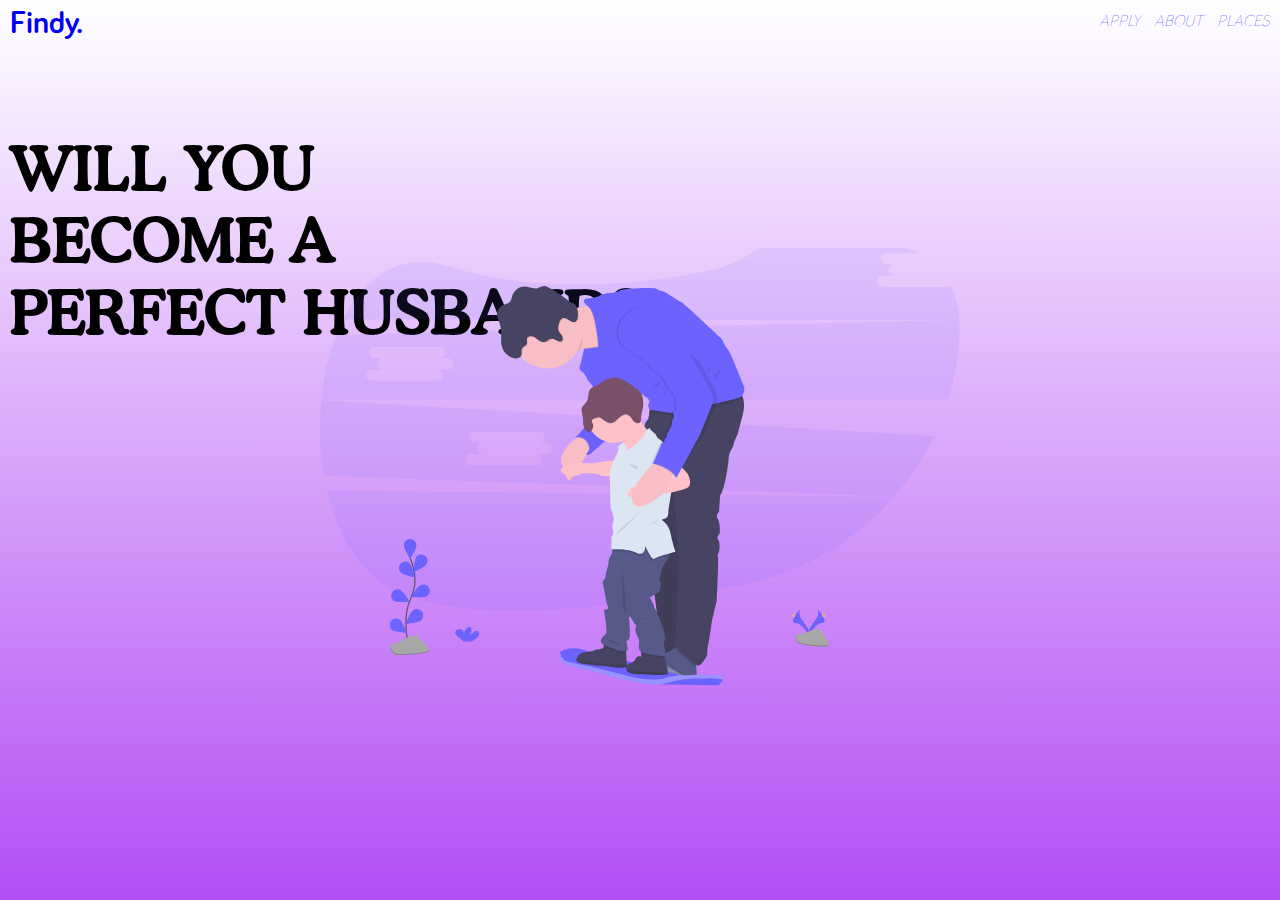
<file: index.html>
<!DOCTYPE html>
<html lang="fr">
<head>
    <meta charset="UTF-8">
    <meta name="viewport" content="width=device-width, initial-scale=1.0">
    <link rel="stylesheet" href="style.css">
    <title>Projet 1</title>
</head>
<body>
    <header>
        <h1><a href="index.html">Findy.</a></h1>
        <nav>
            <ul>
                <li><a href="apply.html">APPLY</a></li>
                <li><a href="about.html">ABOUT</a></li>
                <li><a href="places.html">PLACES</a></li>
            </ul>
        </nav>
    </header>
    <main>
        <h3>WILL YOU <br> BECOME A <br> PERFECT HUSBAND?</h3>
    </main>
    <div class="svg">
        <svg id="accueil" width="1098" height="791" viewBox="0 0 1098 791" fill="none" xmlns="http://www.w3.org/2000/svg">
            <g id="fatherhood+1 1" clip-path="url(#clip0)">
            <g id="fatherhood 1">
            <g id="Group">
            <path id="Vector" opacity="0.1" d="M11.8595 415.973C29.2195 490.173 65.9695 554.313 124.039 585.443C244.749 650.053 516.96 616.723 720.109 578.443C822.765 559.164 915.947 505.899 984.65 427.223L11.8595 415.973Z" fill="#6C63FF"/>
            <path id="Vector 2" opacity="0.1" d="M1077.21 66.7127H965.74C963.186 66.7127 960.737 65.6981 958.931 63.8921C957.125 62.0862 956.109 59.6367 956.109 57.0827C956.109 54.5287 957.125 52.0792 958.931 50.2733C960.737 48.4673 963.186 47.4527 965.74 47.4527H985.01C982.508 47.3721 980.136 46.3217 978.395 44.5236C976.654 42.7255 975.681 40.3206 975.681 37.8177C975.681 35.3148 976.654 32.91 978.395 31.1119C980.136 29.3137 982.508 28.2633 985.01 28.1827H971.25C968.748 28.1021 966.376 27.0517 964.635 25.2536C962.894 23.4555 961.919 21.0507 961.919 18.5477C961.919 16.0448 962.894 13.64 964.635 11.8419C966.376 10.0437 968.748 8.99329 971.25 8.91269H1029.43C1016.52 2.91269 1001.43 -1.35731 984.04 -3.59731C825.4 -23.9673 768.76 -10.4873 748.78 3.40269C724.13 20.5027 696.63 33.0827 667.24 39.1427C569.36 59.3327 386.309 83.6327 220.399 31.3627C137.939 5.36269 76.6595 49.2827 39.9195 122.643H1096.56C1095.18 101.323 1091.05 81.6427 1083.47 64.4027C1081.73 65.8996 1079.51 66.7196 1077.21 66.7127Z" fill="#6C63FF"/>
            <path id="Vector 3" opacity="0.1" d="M2.39949 261.103C-1.88182 304.254 -0.429191 347.783 6.71949 390.553L985.4 426.353C1012.65 395.012 1035.52 360.125 1053.4 322.643L2.39949 261.103ZM389.479 353.443H370.21C372.764 353.443 375.212 354.458 377.018 356.264C378.824 358.07 379.839 360.519 379.839 363.073C379.839 365.627 378.824 368.076 377.018 369.882C375.212 371.688 372.764 372.703 370.21 372.703H258.74C256.186 372.703 253.736 371.688 251.93 369.882C250.124 368.076 249.109 365.627 249.109 363.073C249.109 360.519 250.124 358.07 251.93 356.264C253.736 354.458 256.186 353.443 258.74 353.443H278.009C275.507 353.362 273.136 352.312 271.395 350.514C269.654 348.716 268.68 346.311 268.68 343.808C268.68 341.305 269.654 338.9 271.395 337.102C273.136 335.304 275.507 334.254 278.009 334.173H264.249C261.747 334.092 259.375 333.042 257.634 331.244C255.893 329.446 254.919 327.041 254.919 324.538C254.919 322.035 255.893 319.63 257.634 317.832C259.375 316.034 261.747 314.984 264.249 314.903H375.719C378.221 314.984 380.594 316.034 382.335 317.832C384.076 319.63 385.049 322.035 385.049 324.538C385.049 327.041 384.076 329.446 382.335 331.244C380.594 333.042 378.221 334.092 375.719 334.173H389.479C391.981 334.254 394.353 335.304 396.094 337.102C397.835 338.9 398.809 341.305 398.809 343.808C398.809 346.311 397.835 348.716 396.094 350.514C394.353 352.312 391.981 353.362 389.479 353.443Z" fill="#6C63FF"/>
            <path id="Vector 4" opacity="0.1" d="M1096.61 123.283L28.1295 149.283C15.1295 182.693 6.55951 220.443 2.55951 259.613H1077.89C1084.91 236.615 1090.1 213.098 1093.42 189.283C1096.62 166.273 1097.9 144.013 1096.61 123.283ZM219.48 208.443H200.21C201.475 208.443 202.727 208.692 203.895 209.176C205.064 209.66 206.125 210.369 207.019 211.264C207.914 212.158 208.623 213.219 209.107 214.388C209.591 215.556 209.84 216.808 209.84 218.073C209.84 219.338 209.591 220.59 209.107 221.758C208.623 222.927 207.914 223.988 207.019 224.882C206.125 225.777 205.064 226.486 203.895 226.97C202.727 227.454 201.475 227.703 200.21 227.703H88.7395C86.1855 227.703 83.736 226.688 81.9301 224.882C80.1241 223.077 79.1095 220.627 79.1095 218.073C79.1095 215.519 80.1241 213.07 81.9301 211.264C83.736 209.458 86.1855 208.443 88.7395 208.443H108.01C105.508 208.362 103.136 207.312 101.395 205.514C99.6534 203.716 98.6799 201.311 98.6799 198.808C98.6799 196.305 99.6534 193.9 101.395 192.102C103.136 190.304 105.508 189.254 108.01 189.173H94.2495C91.7479 189.092 89.3757 188.042 87.6345 186.244C85.8934 184.446 84.9199 182.041 84.9199 179.538C84.9199 177.035 85.8934 174.63 87.6345 172.832C89.3757 171.034 91.7479 169.984 94.2495 169.903H205.72C208.222 169.984 210.594 171.034 212.335 172.832C214.076 174.63 215.049 177.035 215.049 179.538C215.049 182.041 214.076 184.446 212.335 186.244C210.594 188.042 208.222 189.092 205.72 189.173H219.48C221.982 189.254 224.354 190.304 226.095 192.102C227.836 193.9 228.81 196.305 228.81 198.808C228.81 201.311 227.836 203.716 226.095 205.514C224.354 207.312 221.982 208.362 219.48 208.443Z" fill="#6C63FF"/>
            <path id="Vector 6" d="M853.22 619.183C853.22 619.183 858.709 626.373 850.679 637.183C842.649 647.993 836.029 657.183 838.679 663.953C838.679 663.953 850.789 643.803 860.679 643.523C870.569 643.243 864.06 631.303 853.22 619.183Z" fill="#6C63FF"/>
            <path id="Vector 7" opacity="0.1" d="M853.22 619.183C853.694 619.879 854.07 620.636 854.34 621.433C863.96 632.743 869.08 643.293 859.84 643.553C851.22 643.803 840.889 659.203 838.419 663.093C838.497 663.395 838.595 663.692 838.71 663.983C838.71 663.983 850.82 643.833 860.71 643.553C870.6 643.273 864.06 631.303 853.22 619.183Z" fill="black"/>
            <path id="Vector 8" d="M863.43 628.343C863.43 630.873 863.149 632.923 862.799 632.923C862.449 632.923 862.16 630.873 862.16 628.343C862.16 625.813 862.52 627.003 862.87 627.003C863.22 627.003 863.43 625.813 863.43 628.343Z" fill="#FFD037"/>
            <path id="Vector 9" d="M866.93 631.363C864.71 632.573 862.78 633.303 862.61 632.993C862.44 632.683 864.11 631.453 866.33 630.243C868.55 629.033 867.67 629.913 867.84 630.243C868.01 630.573 869.15 630.153 866.93 631.363Z" fill="#FFD037"/>
            <path id="Vector 10" d="M824.2 619.183C824.2 619.183 818.71 626.373 826.74 637.183C834.77 647.993 841.38 657.183 838.74 663.953C838.74 663.953 826.62 643.803 816.74 643.523C806.86 643.243 813.35 631.303 824.2 619.183Z" fill="#6C63FF"/>
            <path id="Vector 11" opacity="0.1" d="M824.2 619.183C823.722 619.876 823.345 620.634 823.08 621.433C813.46 632.743 808.33 643.293 817.58 643.553C826.19 643.803 836.58 659.203 839 663.093C838.92 663.393 838.82 663.683 838.71 663.983C838.71 663.983 826.59 643.833 816.71 643.553C806.83 643.273 813.35 631.303 824.2 619.183Z" fill="black"/>
            <path id="Vector 12" d="M813.99 628.343C813.99 630.873 814.27 632.923 814.62 632.923C814.97 632.923 815.26 630.873 815.26 628.343C815.26 625.813 814.899 627.003 814.549 627.003C814.199 627.003 813.99 625.813 813.99 628.343Z" fill="#FFD037"/>
            <path id="Vector 13" d="M810.479 631.363C812.699 632.573 814.639 633.303 814.809 632.993C814.979 632.683 813.31 631.453 811.09 630.243C808.87 629.033 809.75 629.913 809.58 630.243C809.41 630.573 808.259 630.153 810.479 631.363Z" fill="#FFD037"/>
            <path id="Vector 14" d="M815.74 663.043C815.74 663.043 831.1 662.563 835.74 659.273C840.38 655.983 859.37 652.033 860.52 657.273C861.67 662.513 883.6 683.563 866.26 683.703C848.92 683.843 825.97 681.003 821.35 678.193C816.73 675.383 815.74 663.043 815.74 663.043Z" fill="#A8A8A8"/>
            <path id="Vector 15" opacity="0.2" d="M866.56 681.913C849.22 682.053 826.27 679.213 821.65 676.403C818.13 674.253 816.73 666.563 816.26 663.023H815.75C815.75 663.023 816.75 675.403 821.34 678.223C825.93 681.043 848.91 683.873 866.25 683.733C871.25 683.733 872.99 681.913 872.89 679.273C872.19 680.893 870.28 681.883 866.56 681.913Z" fill="black"/>
            <path id="Vector 16" d="M269.239 668.663C271.074 667.165 272.413 665.146 273.079 662.873C273.569 660.583 272.589 657.873 270.399 656.983C267.939 656.043 265.309 657.753 263.309 659.473C261.309 661.193 259.039 663.163 256.429 662.793C257.771 661.578 258.775 660.035 259.343 658.315C259.911 656.596 260.023 654.759 259.669 652.983C259.555 652.247 259.244 651.556 258.769 650.983C257.399 649.523 254.929 650.143 253.289 651.293C248.089 654.953 246.639 662.023 246.609 668.373C246.089 666.083 246.529 663.693 246.519 661.373C246.509 659.053 245.859 656.373 243.879 655.143C242.65 654.487 241.271 654.163 239.879 654.203C237.539 654.113 234.939 654.353 233.339 656.053C231.339 658.183 231.869 661.743 233.599 664.053C235.329 666.363 237.949 667.863 240.359 669.473C242.299 670.626 243.953 672.202 245.199 674.083C245.341 674.35 245.461 674.627 245.559 674.913H260.209C263.487 673.246 266.525 671.144 269.239 668.663Z" fill="#6C63FF"/>
            <path id="Vector 17" d="M152.809 684.443C152.809 684.443 138.749 636.733 155.439 601.623C162.544 586.938 164.691 570.343 161.559 554.333C160.014 546.75 157.774 539.326 154.869 532.153" stroke="#535461" stroke-width="2" stroke-miterlimit="10"/>
            <path id="Vector 18" d="M165.22 509.953C165.22 515.803 154.64 532.763 154.64 532.763C154.64 532.763 144.049 515.763 144.049 509.953C144.134 507.202 145.287 504.592 147.263 502.676C149.239 500.76 151.883 499.688 154.635 499.688C157.387 499.688 160.031 500.76 162.007 502.676C163.983 504.592 165.135 507.202 165.22 509.953Z" fill="#6C63FF"/>
            <path id="Vector 19" d="M182.719 542.343C179.549 547.253 161.439 555.733 161.439 555.733C161.439 555.733 161.769 535.733 164.949 530.833C166.512 528.56 168.899 526.987 171.604 526.447C174.309 525.908 177.118 526.445 179.433 527.944C181.748 529.444 183.386 531.787 184 534.476C184.614 537.165 184.154 539.988 182.719 542.343Z" fill="#6C63FF"/>
            <path id="Vector 20" d="M181.959 597.693C176.739 600.323 156.829 598.503 156.829 598.503C156.829 598.503 167.209 581.413 172.429 578.783C173.674 578.124 175.038 577.719 176.441 577.594C177.844 577.468 179.258 577.624 180.6 578.052C181.943 578.479 183.186 579.17 184.258 580.085C185.33 580.999 186.208 582.118 186.842 583.376C187.476 584.634 187.853 586.005 187.95 587.411C188.047 588.816 187.863 590.227 187.408 591.56C186.954 592.893 186.237 594.123 185.302 595.176C184.366 596.229 183.23 597.085 181.959 597.693Z" fill="#6C63FF"/>
            <path id="Vector 21" d="M171.949 639.443C167.249 642.923 147.319 644.443 147.319 644.443C147.319 644.443 154.659 625.853 159.319 622.373C160.428 621.464 161.711 620.789 163.089 620.39C164.467 619.992 165.912 619.877 167.335 620.054C168.759 620.23 170.132 620.694 171.371 621.417C172.61 622.14 173.689 623.108 174.543 624.261C175.396 625.413 176.007 626.728 176.338 628.124C176.668 629.52 176.711 630.968 176.465 632.381C176.219 633.795 175.688 635.143 174.905 636.345C174.122 637.547 173.102 638.577 171.909 639.373L171.949 639.443Z" fill="#6C63FF"/>
            <path id="Vector 22" d="M139.22 556.863C143.41 560.933 162.95 565.163 162.95 565.163C162.95 565.163 158.16 545.753 153.95 541.673C152.961 540.663 151.78 539.86 150.476 539.314C149.173 538.767 147.774 538.487 146.36 538.489C144.947 538.492 143.547 538.778 142.246 539.329C140.945 539.881 139.767 540.688 138.782 541.702C137.797 542.716 137.027 543.917 136.513 545.234C136 546.551 135.756 547.957 135.795 549.37C135.833 550.783 136.154 552.174 136.739 553.461C137.323 554.748 138.161 555.905 139.2 556.863H139.22Z" fill="#6C63FF"/>
            <path id="Vector 23" d="M128.129 605.833C133.349 608.463 153.26 606.643 153.26 606.643C153.26 606.643 142.879 589.563 137.659 586.923C135.159 585.726 132.291 585.557 129.668 586.451C127.045 587.346 124.877 589.233 123.629 591.708C122.382 594.183 122.155 597.049 122.996 599.69C123.838 602.33 125.68 604.536 128.129 605.833Z" fill="#6C63FF"/>
            <path id="Vector 24" d="M123.889 654.913C128.589 658.383 148.509 659.913 148.509 659.913C148.509 659.913 141.179 641.323 136.509 637.843C134.247 636.334 131.492 635.753 128.814 636.22C126.136 636.687 123.74 638.166 122.122 640.35C120.504 642.535 119.788 645.258 120.123 647.956C120.457 650.654 121.817 653.12 123.919 654.843L123.889 654.913Z" fill="#6C63FF"/>
            <path id="Vector 25" d="M165.22 509.953C165.22 515.803 154.64 532.763 154.64 532.763C154.64 532.763 144.049 515.763 144.049 509.953C144.134 507.202 145.287 504.592 147.263 502.676C149.239 500.76 151.883 499.688 154.635 499.688C157.387 499.688 160.031 500.76 162.007 502.676C163.983 504.592 165.135 507.202 165.22 509.953Z" fill="#6C63FF"/>
            <path id="Vector 26" d="M182.719 542.343C179.549 547.253 161.439 555.733 161.439 555.733C161.439 555.733 161.769 535.733 164.949 530.833C166.512 528.56 168.899 526.987 171.604 526.447C174.309 525.908 177.118 526.445 179.433 527.944C181.748 529.444 183.386 531.787 184 534.476C184.614 537.165 184.154 539.988 182.719 542.343Z" fill="#6C63FF"/>
            <path id="Vector 27" d="M181.959 597.693C176.739 600.323 156.829 598.503 156.829 598.503C156.829 598.503 167.209 581.413 172.429 578.783C173.674 578.124 175.038 577.719 176.441 577.594C177.844 577.468 179.258 577.624 180.6 578.052C181.943 578.479 183.186 579.17 184.258 580.085C185.33 580.999 186.208 582.118 186.842 583.376C187.476 584.634 187.853 586.005 187.95 587.411C188.047 588.816 187.863 590.227 187.408 591.56C186.954 592.893 186.237 594.123 185.302 595.176C184.366 596.229 183.23 597.085 181.959 597.693Z" fill="#6C63FF"/>
            <path id="Vector 28" d="M171.949 639.443C167.249 642.923 147.319 644.443 147.319 644.443C147.319 644.443 154.659 625.853 159.319 622.373C160.428 621.464 161.711 620.789 163.089 620.39C164.467 619.992 165.912 619.877 167.335 620.054C168.759 620.23 170.132 620.694 171.371 621.417C172.61 622.14 173.689 623.108 174.543 624.261C175.396 625.413 176.007 626.728 176.338 628.124C176.668 629.52 176.711 630.968 176.465 632.381C176.219 633.795 175.688 635.143 174.905 636.345C174.122 637.547 173.102 638.577 171.909 639.373L171.949 639.443Z" fill="#6C63FF"/>
            <path id="Vector 29" d="M139.22 556.863C143.41 560.933 162.95 565.163 162.95 565.163C162.95 565.163 158.16 545.753 153.95 541.673C152.961 540.663 151.78 539.86 150.476 539.314C149.173 538.767 147.774 538.487 146.36 538.489C144.947 538.492 143.547 538.778 142.246 539.329C140.945 539.881 139.767 540.688 138.782 541.702C137.797 542.716 137.027 543.917 136.513 545.234C136 546.551 135.756 547.957 135.795 549.37C135.833 550.783 136.154 552.174 136.739 553.461C137.323 554.748 138.161 555.905 139.2 556.863H139.22Z" fill="#6C63FF"/>
            <path id="Vector 30" d="M128.129 605.833C133.349 608.463 153.26 606.643 153.26 606.643C153.26 606.643 142.879 589.563 137.659 586.923C135.159 585.726 132.291 585.557 129.668 586.451C127.045 587.346 124.877 589.233 123.629 591.708C122.382 594.183 122.155 597.049 122.996 599.69C123.838 602.33 125.68 604.536 128.129 605.833Z" fill="#6C63FF"/>
            <path id="Vector 31" d="M123.889 654.913C128.589 658.383 148.509 659.913 148.509 659.913C148.509 659.913 141.179 641.323 136.509 637.843C134.247 636.334 131.492 635.753 128.814 636.22C126.136 636.687 123.74 638.166 122.122 640.35C120.504 642.535 119.788 645.258 120.123 647.956C120.457 650.654 121.817 653.12 123.919 654.843L123.889 654.913Z" fill="#6C63FF"/>
            <path id="Vector 32" d="M119.56 681.443C119.56 681.443 136.68 678.043 141.24 673.513C145.8 668.983 166.34 661.053 168.62 666.713C170.9 672.373 199.42 691.633 180.02 695.033C160.62 698.433 134.389 699.563 128.689 697.293C122.989 695.023 119.56 681.443 119.56 681.443Z" fill="#A8A8A8"/>
            <path id="Vector 33" opacity="0.2" d="M180.049 692.913C160.66 696.313 134.42 697.443 128.72 695.183C124.38 693.453 121.36 685.183 120.17 681.313L119.56 681.443C119.56 681.443 122.989 695.033 128.689 697.293C134.389 699.553 160.63 698.423 180.02 695.033C185.62 694.033 187.22 691.743 186.62 688.833C186.17 690.723 184.219 692.183 180.049 692.913Z" fill="black"/>
            <path id="Vector 34" d="M438.959 324.503C438.959 324.503 435.609 351.953 462.179 354.763L466.179 335.763L457.809 324.503L445.819 320.443L438.959 324.503Z" fill="#6C63FF"/>
            <path id="Vector 35" opacity="0.1" d="M445.819 320.443L438.959 324.493C438.959 324.493 435.609 351.943 462.179 354.753" fill="black"/>
            <path id="Vector 36" d="M487.169 169.293C487.169 169.293 469.239 170.393 451.259 173.373C449.419 173.686 447.589 174.02 445.769 174.373C444.709 174.573 443.669 174.783 442.629 175.013C433.209 176.953 424.629 179.473 419.629 182.693C413.629 186.543 411.629 176.173 411.439 161.763C411.359 156.693 411.529 151.133 411.799 145.513C412.149 139.013 412.659 132.433 413.199 126.513C414.389 113.393 415.759 103.193 415.759 103.193C415.759 103.193 422.04 103.193 430.43 102.903L433.129 102.803C435.759 102.703 438.549 102.563 441.359 102.393C442.689 102.323 444.029 102.243 445.359 102.143C450.679 101.763 455.929 101.223 460.359 100.523C465.079 99.7627 468.909 98.8027 470.989 97.5227C480.489 91.8627 487.169 169.293 487.169 169.293Z" fill="#F8BDC5"/>
            <path id="Vector 37" d="M567.06 270.653L563.56 293.883C563.56 293.883 555.93 303.383 556.93 308.663C557.93 313.943 566.73 547.283 566.73 547.283C566.73 547.283 583.98 645.823 577.99 658.493C572 671.163 577.64 700.733 577.64 700.733L613.54 695.103L625.54 264.313L567.06 270.653Z" fill="#474463"/>
            <path id="Vector 38" opacity="0.1" d="M567.06 270.653L563.56 293.883C563.56 293.883 555.93 303.383 556.93 308.663C557.93 313.943 566.73 547.283 566.73 547.283C566.73 547.283 583.98 645.823 577.99 658.493C572 671.163 577.64 700.733 577.64 700.733L613.54 695.103L625.54 264.313L567.06 270.653Z" fill="black"/>
            <path id="Vector 39" d="M646.249 706.713C645.109 708.603 645.2 714.163 645.52 718.893C645.8 722.963 646.249 726.423 646.249 726.423V750.353C646.249 750.353 607.89 736.983 586.77 722.903C578.06 717.093 575.579 711.693 576.059 707.373C576.759 701.223 583.46 697.213 586.77 697.213C589.93 697.213 599.91 691.703 608.09 686.833C614.52 683.023 619.859 679.613 619.859 679.613C619.859 679.613 648.359 703.193 646.249 706.713Z" fill="#575988"/>
            <path id="Vector 40" opacity="0.1" d="M646.25 706.713C645.11 708.603 645.2 714.163 645.52 718.893C636.99 714.893 610.58 689.273 608.09 686.833C614.52 683.023 619.859 679.613 619.859 679.613C619.859 679.613 648.36 703.193 646.25 706.713Z" fill="black"/>
            <path id="Vector 41" d="M725.09 286.843L715.94 320.633C715.94 320.633 710.66 330.833 709.94 335.763C709.22 340.693 704.31 348.083 704.31 348.083C702.088 352.947 700.89 358.216 700.79 363.563C700.44 373.073 693.789 417.063 686.359 424.453L684.6 452.963C684.6 452.963 677.6 457.883 682.49 464.963C687.38 472.043 685.66 490.303 685.66 490.303C685.66 490.303 678.97 495.583 683.2 500.863C687.43 506.143 684.6 521.633 684.6 521.633C684.6 521.633 680.73 526.553 682.49 529.373C684.25 532.193 680.75 604.693 680.75 604.693L672.29 640.233C672.29 640.233 668.41 669.803 666.29 678.603C664.17 687.403 664.18 698.303 664.18 698.303C664.18 698.303 655.03 717.663 648.34 716.613C641.65 715.563 609.28 683.873 609.28 683.873L613.85 576.873C613.85 576.873 617.72 531.473 615.26 522.673C612.8 513.873 611.04 469.883 611.04 469.883L606.11 400.553L556.89 323.123C556.89 323.123 553.32 300.593 563.52 293.913L565.37 281.743L567.04 270.683L625.47 264.343L714.859 241.123C714.859 241.123 721.749 245.373 725.359 255.983C727.829 263.133 728.78 273.213 725.09 286.843Z" fill="#474463"/>
            <path id="Vector 42" d="M569.56 322.443C569.56 322.443 528.03 373.443 529.79 359.193C530.89 350.243 525.21 339.313 520.79 332.403C518.18 328.293 516.02 325.603 516.02 325.603C516.02 325.603 541.36 279.153 542.77 285.483C543.22 287.483 546.149 292.073 549.919 297.313C557.869 308.293 569.56 322.443 569.56 322.443Z" fill="#FFC1C8"/>
            <path id="Vector 43" opacity="0.3" d="M646.249 745.373V750.373C646.249 750.373 607.89 737.003 586.77 722.923C578.06 717.113 575.579 711.713 576.059 707.393C587.719 713.293 609.409 724.543 615.979 729.613C621.559 733.913 635.979 740.723 646.249 745.373Z" fill="white"/>
            <g id="skate">
            <path id="Vector 44" d="M691.4 740.333C691.334 741.168 691.099 741.981 690.71 742.723L683.71 750.353L585.869 748.783L559.559 748.353C559.559 748.353 504.18 738.273 493.39 733.573C482.6 728.873 440.18 720.273 440.18 720.273C440.18 720.273 414.56 715.973 410.8 703.543C409.53 699.333 410.169 696.323 411.559 694.183C414.289 689.993 419.949 689.113 419.949 689.113C431.51 685.698 443.872 686.154 455.15 690.413L619.15 732.603L621.689 733.253C621.689 733.253 680.149 732.163 681.329 732.373C690.299 734.013 691.61 737.823 691.4 740.333Z" fill="#6C63FF"/>
            <path id="Vector 45" opacity="0.3" d="M691.4 740.333C681.56 739.053 664.399 737.163 659.979 738.983C659.979 738.983 628.769 735.123 585.829 748.783L559.559 748.353C559.559 748.353 504.18 738.273 493.39 733.573C482.6 728.873 440.18 720.273 440.18 720.273C440.18 720.273 414.56 715.973 410.8 703.543C409.53 699.333 410.169 696.323 411.559 694.183C413.309 699.283 416.679 706.673 422.059 708.743C430.509 711.993 465.24 718.613 465.24 718.613L533.979 735.443C533.979 735.443 573.669 744.053 589.119 738.443C595.449 736.163 607.329 734.133 619.119 732.543L621.66 733.193C621.66 733.193 680.119 732.103 681.299 732.313C690.299 734.013 691.61 737.823 691.4 740.333Z" fill="white"/>
            </g>
            <path id="Vector 46" d="M596.47 727.663C596.387 729.137 596.202 730.604 595.919 732.053C595.919 732.053 557.039 733.443 536.799 730.443C531.209 729.613 528.049 727.823 526.479 725.683C525.778 724.672 525.344 723.5 525.216 722.277C525.088 721.053 525.273 719.817 525.75 718.683C525.974 718.031 526.258 717.402 526.6 716.803C528.11 714.163 530.43 712.293 531.7 712.543C535.22 713.253 541.26 706.033 541.26 706.033C540.78 701.623 547.71 700.033 548.79 700.753C548.983 700.901 549.209 700.997 549.45 701.032C549.691 701.066 549.937 701.037 550.164 700.949C550.39 700.86 550.589 700.715 550.742 700.526C550.896 700.338 550.999 700.113 551.04 699.873C551.11 699.543 551.13 697.953 551.13 696.093C551.13 692.993 551.04 689.093 551.04 689.093L590.12 693.843L591.669 701.313C593.089 707.973 595.069 717.123 595.919 720.253C596.51 722.676 596.697 725.18 596.47 727.663Z" fill="#474463"/>
            <path id="Vector 47" opacity="0.1" d="M596.47 727.663C596.387 729.137 596.202 730.604 595.919 732.053C595.919 732.053 557.039 733.443 536.799 730.443C531.209 729.613 528.049 727.823 526.479 725.683C531.669 725.373 538.42 725.203 542.6 726.223C548.56 727.703 584.21 727.703 596.47 727.663Z" fill="black"/>
            <path id="Vector 48" d="M526.559 716.783C526.602 717.144 526.545 717.51 526.395 717.841C526.245 718.172 526.008 718.456 525.709 718.663C520.789 722.463 497.179 718.333 497.179 718.333C497.179 718.333 448.939 715.333 441.729 710.413C441.078 709.985 440.534 709.414 440.139 708.743C437.139 703.323 447.999 694.223 448.939 694.223C449.879 694.223 462.849 692.453 463.719 692.283C469.719 691.073 475.719 687.353 476.719 688.413C477.719 689.473 482.719 687.003 485.159 686.653C486.049 686.523 486.459 685.263 486.609 683.653C486.75 681.474 486.676 679.287 486.389 677.123L524.919 687.493L525.259 693.633L526.369 714.073L526.509 716.583C526.533 716.648 526.55 716.715 526.559 716.783Z" fill="#474463"/>
            <path id="Vector 49" opacity="0.1" d="M497.219 718.333C497.219 718.333 448.98 715.333 441.77 710.413C441.119 709.985 440.575 709.414 440.18 708.743C449.95 709.543 466.24 710.893 469.18 711.643C473.41 712.643 497.18 714.103 497.18 714.103H526.41L526.549 716.613C527.819 723.693 497.219 718.333 497.219 718.333Z" fill="black"/>
            <path id="Vector 50" d="M466.759 337.173C466.759 337.173 464.539 341.173 461.199 347.113C453.199 361.233 438.809 386.263 432.619 394.183C423.819 405.443 424.529 394.893 415.019 371.313C407.959 353.773 429.689 333.703 441.309 324.583C445.309 321.413 448.109 319.583 448.109 319.583L466.759 337.173Z" fill="#F8BDC5"/>
            <path id="Vector 51" d="M509.339 364.273C509.339 364.273 480.129 366.733 474.499 368.493C468.869 370.253 444.589 369.193 442.499 368.493C440.409 367.793 398.849 377.293 417.859 386.793C436.869 396.293 448.859 386.793 448.859 386.793C448.859 386.793 473.499 385.383 479.859 389.263C486.219 393.143 509.419 391.023 509.419 391.023L509.339 364.273Z" fill="#FFC1C8"/>
            <path id="Vector 52" opacity="0.1" d="M448.659 148.883C452.259 158.093 450.01 166.113 445.77 174.343C435.15 176.343 425.159 179.093 419.599 182.663C403.759 192.873 415.729 103.123 415.729 103.123C415.729 103.123 423.389 103.123 433.099 102.733C430.159 116.153 441.299 130.083 448.659 148.883Z" fill="black"/>
            <path id="Vector 53" d="M449.559 146.883C449.54 161.624 444.096 175.842 434.264 186.825C424.432 197.808 410.902 204.787 396.253 206.432C381.604 208.076 366.863 204.271 354.841 195.741C342.818 187.212 334.357 174.555 331.07 160.186C327.783 145.816 329.902 130.739 337.02 117.831C344.139 104.923 355.76 95.0877 369.667 90.1997C383.574 85.3127 398.792 85.7157 412.421 91.3327C426.049 96.9487 437.134 107.386 443.559 120.653C447.519 128.829 449.571 137.798 449.559 146.883Z" fill="#F8BDC5"/>
            <path id="Vector 54" opacity="0.1" d="M725.38 255.953C723.48 258.718 720.635 260.692 717.38 261.503C703.65 265.373 606.86 288.603 600.53 287.193C594.94 285.953 570.949 282.503 565.419 281.713L567.09 270.653L625.52 264.313L714.91 241.093C714.91 241.093 721.77 245.343 725.38 255.953Z" fill="black"/>
            <path id="Vector 55" opacity="0.1" d="M487.169 169.293C475.728 169.979 464.331 171.247 453.02 173.093C453.181 172.578 453.16 172.024 452.96 171.523L476.359 168.633C476.359 168.633 472.939 113.633 460.359 100.453C465.079 99.6927 468.91 98.7327 470.99 97.4527C480.49 91.8627 487.169 169.293 487.169 169.293Z" fill="black"/>
            <path id="Vector 56" d="M456.559 86.6927C456.559 86.6927 477.329 84.8227 480.139 81.3027C482.949 77.7827 503.019 76.7327 503.019 76.7327C503.019 76.7327 512.869 74.9727 515.019 72.5027C517.169 70.0327 570.62 66.8727 575.9 69.6927C581.18 72.5127 586.11 74.2627 589.28 74.6227C592.45 74.9827 617.08 92.5627 619.54 92.5627C622 92.5627 689.54 156.273 689.54 156.273C689.54 156.273 696.54 172.463 699.4 173.163C702.26 173.863 727.559 237.923 727.559 237.923C727.559 237.923 731.079 253.403 717.359 257.283C703.639 261.163 606.839 284.383 600.509 282.973C594.179 281.563 564.259 277.343 564.259 277.343C564.259 277.343 564.61 277.343 563.91 273.473C563.21 269.603 562.149 270.653 563.549 267.133C564.949 263.613 566.369 263.963 564.609 261.853C562.849 259.743 564.609 258.683 558.979 255.163C553.349 251.643 546.98 247.773 546.66 246.723C546.34 245.673 541.379 238.623 538.919 238.273C536.459 237.923 467.469 218.563 467.469 218.563L451.279 213.283C451.279 213.283 443.539 208.003 445.279 204.843C447.019 201.683 453.009 173.093 453.009 173.093L477.759 170.043C477.759 170.043 474.069 110.443 460.209 100.443C446.349 90.4427 456.559 86.6927 456.559 86.6927Z" fill="#6C63FF"/>
            <path id="Vector 57" opacity="0.1" d="M466.759 337.173C466.759 337.173 464.539 341.173 461.199 347.113C460.679 328.753 447.839 325.193 441.309 324.583C445.309 321.413 448.109 319.583 448.109 319.583L466.759 337.173Z" fill="black"/>
            <path id="Vector 58" d="M449.559 203.783L451.259 213.283C451.259 213.283 457.949 221.383 457.949 223.843C457.949 226.303 465.689 233.343 467.809 237.213C469.929 241.083 477.31 241.793 474.49 248.483C471.67 255.173 455.49 306.203 455.49 306.203L438.949 324.503C438.949 324.503 466.399 322.033 462.169 354.763L497.719 323.763L525.559 273.113C525.559 273.113 498.459 221.733 497.409 217.513C496.359 213.293 449.559 203.783 449.559 203.783Z" fill="#6C63FF"/>
            <path id="Vector 59" opacity="0.1" d="M531.87 221.383C531.87 221.383 554.39 205.543 554.39 203.783C554.39 202.023 531.87 221.383 531.87 221.383Z" fill="black"/>
            <path id="Vector 60" opacity="0.1" d="M569.56 241.093C569.56 241.093 581.56 238.273 582.56 231.943C583.56 225.613 569.56 241.093 569.56 241.093Z" fill="black"/>
            <path id="Vector 61" opacity="0.1" d="M579.38 257.283C579.38 257.283 596.28 248.913 595.57 247.463C594.86 246.013 579.38 257.283 579.38 257.283Z" fill="black"/>
            <path id="Vector 62" opacity="0.1" d="M669.83 203.673C669.83 203.673 662.83 208.243 664.91 212.523C666.99 216.803 669.83 203.673 669.83 203.673Z" fill="black"/>
            <path id="Vector 63" opacity="0.1" d="M690.559 205.543C690.559 205.543 670.619 224.543 675.129 224.903C679.639 225.263 690.559 205.543 690.559 205.543Z" fill="black"/>
            <path id="Vector 64" opacity="0.1" d="M645.2 500.123C645.2 500.123 670.89 505.053 671.59 506.813C672.29 508.573 645.2 500.123 645.2 500.123Z" fill="black"/>
            <path id="Vector 65" opacity="0.1" d="M654.35 517.013C654.35 517.013 668.069 525.463 668.419 527.923C668.769 530.383 654.35 517.013 654.35 517.013Z" fill="black"/>
            <path id="Vector 66" opacity="0.1" d="M651.18 536.023C651.18 536.023 653.29 545.523 656.81 546.933C660.33 548.343 651.18 536.023 651.18 536.023Z" fill="black"/>
            <path id="Vector 67" opacity="0.1" d="M443.619 120.343C443.619 120.443 443.619 120.553 443.569 120.653C443.089 123.783 441.809 127.173 438.869 128.213C437.093 128.713 435.194 128.538 433.539 127.723C428.539 125.533 424.089 120.273 418.749 121.543C416.209 122.143 414.429 124.073 413.169 126.443C412.295 128.149 411.624 129.951 411.169 131.813C410.169 135.733 409.37 139.993 410.9 143.723C411.152 144.333 411.452 144.922 411.799 145.483C413.219 147.753 415.219 149.683 416.619 151.973C418.359 154.833 418.809 159.123 416.099 161.083C415.419 161.53 414.648 161.82 413.842 161.933C413.036 162.045 412.215 161.977 411.439 161.733C409.454 161.109 407.545 160.264 405.749 159.213C402.209 157.363 397.749 156.213 394.389 158.353C393.229 159.073 392.299 160.113 391.189 160.873C388.882 162.302 386.146 162.872 383.46 162.483C377.1 161.833 374.719 157.803 369.859 154.683C366.299 152.383 358.86 151.403 356.74 156.103C355.38 159.103 357.399 162.883 356.069 165.943C354.739 169.003 350.509 169.943 348.549 172.783C345.969 176.523 348.369 181.933 346.479 186.083C346.19 186.726 345.802 187.32 345.329 187.843C334.732 176.424 328.976 161.341 329.271 145.766C329.566 130.19 335.889 115.336 346.911 104.327C357.933 93.3177 372.795 87.0117 388.371 86.7347C403.947 86.4587 419.024 92.2327 430.43 102.843L433.129 102.743C435.759 102.643 438.549 102.503 441.359 102.333C442.023 103.74 442.543 105.211 442.909 106.723C443.997 111.178 444.238 115.799 443.619 120.343Z" fill="black"/>
            <path id="Vector 68" d="M355.309 154.703C353.939 157.703 355.959 161.483 354.639 164.533C353.319 167.583 349.059 168.533 347.119 171.373C344.529 175.123 346.929 180.533 345.049 184.673C342.889 189.403 336.369 190.143 331.369 188.763C327.097 187.543 323.178 185.324 319.934 182.29C316.689 179.256 314.213 175.493 312.71 171.313C309.32 161.663 311.509 151.043 310.629 140.853C310.254 136.486 309.313 132.187 307.829 128.063C306.379 124.063 304.4 120.123 303.93 115.873C303.594 112.267 304.345 108.643 306.088 105.468C307.831 102.294 310.487 99.7137 313.71 98.0627C317.83 96.0627 322.9 95.4927 325.9 92.0627C328.2 89.4027 328.689 85.6927 329.759 82.3427C332.649 73.3427 341.279 66.0027 350.759 66.0927C358.339 66.1527 365.759 70.6227 373.169 68.8627C377.359 67.8627 381.17 64.8627 385.49 65.2927C387.559 65.6181 389.541 66.356 391.319 67.4627C402.821 73.675 413.764 80.8684 424.029 88.9627C426.152 90.7917 428.478 92.3717 430.96 93.6727C432.558 94.2957 434.117 95.0137 435.629 95.8227C438.859 97.8227 440.549 101.633 441.469 105.333C442.573 109.786 442.825 114.407 442.21 118.953C441.77 122.163 440.51 125.763 437.46 126.833C435.678 127.33 433.774 127.148 432.119 126.323C427.119 124.153 422.679 118.893 417.339 120.153C412.979 121.153 410.88 126.093 409.74 130.423C408.74 134.343 407.919 138.603 409.469 142.343C410.749 145.443 413.47 147.713 415.18 150.583C416.89 153.453 417.379 157.743 414.659 159.693C411.659 161.863 407.589 159.553 404.299 157.833C400.779 155.983 396.299 154.833 392.949 156.963C391.799 157.683 390.869 158.723 389.749 159.493C387.44 160.908 384.71 161.474 382.029 161.093C375.659 160.443 373.28 156.413 368.43 153.293C364.86 150.973 357.439 149.993 355.309 154.703Z" fill="#474463"/>
            <path id="Vector 69" opacity="0.1" d="M549.93 297.263C549.66 298.763 547.6 298.933 547.18 300.393C543.18 314.503 534.379 327.193 520.799 332.393C518.189 328.283 516.03 325.593 516.03 325.593C516.03 325.593 541.37 279.143 542.78 285.473C543.23 287.443 546.16 292.023 549.93 297.263Z" fill="black"/>
            <path id="Vector 70" d="M550.679 287.543C550.681 296.732 547.958 305.716 542.854 313.358C537.75 320.999 530.495 326.956 522.005 330.474C513.516 333.992 504.175 334.913 495.162 333.122C486.149 331.33 477.869 326.906 471.37 320.409C464.872 313.912 460.446 305.633 458.652 296.621C456.859 287.608 457.779 278.266 461.296 269.776C464.812 261.286 470.766 254.029 478.406 248.924C486.047 243.818 495.03 241.093 504.219 241.093C510.326 241.071 516.376 242.257 522.023 244.583C527.669 246.909 532.799 250.33 537.118 254.647C541.436 258.965 544.859 264.094 547.186 269.74C549.514 275.386 550.7 281.436 550.679 287.543Z" fill="#FFC1C8"/>
            <path id="Vector 71" opacity="0.1" d="M524.999 687.523L525.34 693.663C521.27 694.563 513.53 695.743 509.02 692.983C503.19 689.413 494.579 688.543 486.689 683.683C486.83 681.504 486.756 679.317 486.469 677.153L524.999 687.523Z" fill="black"/>
            <path id="Vector 72" opacity="0.1" d="M591.669 701.333C591.399 702.703 591.15 703.543 591.15 703.543C591.15 703.543 560.1 700.363 551.15 696.073C551.15 692.973 551.06 689.073 551.06 689.073L590.14 693.823L591.669 701.333Z" fill="black"/>
            <path id="Vector 73" d="M584.66 561.713C582.55 567.343 581.489 568.403 583.609 571.213C585.729 574.023 584.659 588.813 581.299 590.213C577.939 591.613 565.299 600.063 565.299 600.063C565.299 600.063 572.299 609.213 572.509 613.063C572.693 615.523 573.644 617.863 575.229 619.753C575.229 619.753 586.069 642.983 588.229 650.373C590.389 657.763 592.369 669.373 592.369 669.373C592.369 669.373 588.58 679.933 591.2 685.923C593.82 691.913 591.2 700.703 591.2 700.703C591.2 700.703 553.39 696.833 549.2 691.863C545.01 686.893 547.799 675.713 547.799 675.713C546.935 670.731 545.145 665.955 542.52 661.633C538.29 654.943 543.52 647.913 542.52 647.553C541.52 647.193 538.289 643.333 535.109 637.003C531.929 630.673 529.95 633.123 529.95 633.123C529.95 633.123 534.07 668.673 529.95 671.843C525.83 675.013 525.27 673.603 526.33 677.843C527.151 681.913 527.739 686.026 528.09 690.163C528.09 690.163 515.419 694.033 509.089 690.163C502.759 686.293 493.23 685.583 484.86 679.603C476.49 673.623 488.649 663.413 490.759 662.003C492.869 660.593 490.059 640.183 490.059 640.183L487.24 620.123C487.24 620.123 496.739 622.233 493.619 614.493C490.499 606.753 486.889 580.003 485.129 575.783C483.369 571.563 491.129 565.923 490.059 563.113C488.989 560.303 494.629 544.113 494.629 544.113C494.629 544.113 494.989 530.743 498.499 528.233C499.839 527.293 500.709 524.373 501.289 521.143C501.904 517.331 502.268 513.483 502.379 509.623C502.379 509.623 582.969 503.993 595.989 511.733C601.849 515.213 601.439 521.623 598.989 528.113C595.989 536.033 589.83 544.113 588.28 547.043C585.37 552.443 586.77 556.083 584.66 561.713Z" fill="#575988"/>
            <path id="Vector 74" opacity="0.1" d="M598.889 528.113C588.889 530.923 575.57 535.053 573.4 537.423C569.88 541.303 557.91 515.603 557.91 515.603C557.91 515.603 558.62 534.923 542.78 526.843C529.07 519.843 506.939 520.763 501.219 521.143C501.834 517.331 502.198 513.483 502.309 509.623C502.309 509.623 582.899 503.993 595.919 511.733C601.779 515.213 601.369 521.623 598.889 528.113Z" fill="black"/>
            <path id="Vector 75" d="M557.91 315.353C557.91 315.353 564.909 306.903 566.359 310.073C567.809 313.243 576.069 319.573 576.069 319.573C576.069 319.573 578.439 326.963 582.609 328.023C586.779 329.083 618.1 371.313 618.1 371.313L606.829 394.183L597.679 449.793C597.679 449.793 598.08 458.593 595.59 461.793C593.1 464.993 583.589 464.253 587.999 468.123C592.409 471.993 598.739 475.513 602.259 493.123C605.779 510.733 609.999 520.923 609.999 520.923C609.999 520.923 576.92 529.373 573.4 533.243C569.88 537.113 557.91 511.423 557.91 511.423C557.91 511.423 558.62 530.733 542.78 522.663C526.94 514.593 499.839 517.053 499.839 517.053V496.253C499.839 496.253 505.119 488.153 502.309 482.523C499.499 476.893 504.229 466.333 504.229 466.333C504.229 466.333 502.659 455.423 499.839 449.093C497.019 442.763 498.079 412.843 498.079 412.843C498.079 412.843 495.939 393.483 497.889 383.623C499.544 375.077 502.466 366.826 506.559 359.143C510.429 351.603 512.879 344.563 511.829 341.743C510.779 338.923 521.119 332.823 521.119 332.823L526.85 342.093L528.309 347.633C528.309 347.633 558.62 325.913 557.91 315.353Z" fill="#DCE6F2"/>
            <path id="Vector 76" d="M608.56 364.273C608.56 364.273 628.27 383.623 630.38 386.793C632.49 389.963 639.56 406.443 630.41 411.443C621.26 416.443 585.41 424.153 581.85 421.493C578.29 418.833 556.85 424.493 556.85 424.493C556.85 424.493 520.989 433.293 528.729 418.863C536.469 404.433 554.78 406.863 554.78 406.863C554.78 406.863 584.36 406.813 587.52 403.863C590.68 400.913 614.52 394.583 609.12 381.543C603.72 368.503 608.56 364.273 608.56 364.273Z" fill="#FFC1C8"/>
            <path id="Vector 77" opacity="0.1" d="M550.679 450.853C550.679 450.853 504.769 490.623 509.339 490.623C513.909 490.623 550.679 450.853 550.679 450.853Z" fill="black"/>
            <path id="Vector 78" opacity="0.1" d="M581.3 467.043C581.3 467.043 566.71 470.553 569.53 472.673C572.35 474.793 581.3 467.043 581.3 467.043Z" fill="black"/>
            <path id="Vector 79" opacity="0.1" d="M529.85 370.603C529.85 370.603 548.06 372.233 544.85 377.933C541.64 383.633 529.85 370.603 529.85 370.603Z" fill="black"/>
            <path id="Vector 80" opacity="0.1" d="M518.5 541.533C518.5 541.533 516.03 548.693 518.5 552.533C520.97 556.373 518.5 565.533 518.5 565.533V597.533C518.5 597.533 518.16 620.763 526.59 628.853L518.5 541.533Z" fill="black"/>
            <path id="Vector 81" opacity="0.1" d="M494.389 641.253C494.389 641.253 499.31 648.463 500.02 651.103C500.73 653.743 494.389 641.253 494.389 641.253Z" fill="black"/>
            <path id="Vector 82" opacity="0.1" d="M495.619 626.823C495.619 626.823 507.059 624.713 508.819 625.943C510.579 627.173 495.619 626.823 495.619 626.823Z" fill="black"/>
            <path id="Vector 83" opacity="0.1" d="M492.279 669.933C492.279 669.933 488.929 670.283 495.619 673.933C502.309 677.583 515.329 682.203 515.499 680.623C515.669 679.043 492.279 669.933 492.279 669.933Z" fill="black"/>
            <path id="Vector 84" opacity="0.1" d="M541.25 634.913C542.43 634.913 557.16 634.033 556.31 636.323C555.46 638.613 541.25 634.913 541.25 634.913Z" fill="black"/>
            <path id="Vector 85" opacity="0.1" d="M561.26 614.323C561.26 614.323 564.6 608.523 565.83 610.983C567.06 613.443 561.26 614.323 561.26 614.323Z" fill="black"/>
            <path id="Vector 86" opacity="0.1" d="M550.679 287.543C550.684 291.862 550.086 296.16 548.9 300.313C546.96 302.073 543.61 302.093 541.22 300.783C538.42 299.243 536.59 296.443 534.77 293.783C532.95 291.123 530.88 288.463 527.9 287.323C524.13 285.903 519.829 287.323 516.549 289.683C513.269 292.043 510.65 295.163 507.55 297.683C504.45 300.203 500.5 302.243 496.55 301.623C494 301.233 491.74 299.793 489.55 298.403C486.55 296.513 483.329 293.573 480.039 292.303C476.749 291.033 474.039 293.303 470.909 293.303C468.419 294.203 465.71 296.253 466.21 298.843C466.478 299.804 466.911 300.711 467.49 301.523C468.495 303.503 468.891 305.736 468.629 307.94C468.367 310.145 467.46 312.223 466.02 313.913C461.875 307.921 459.197 301.037 458.203 293.819C457.209 286.601 457.928 279.25 460.3 272.36C462.672 265.471 466.63 259.236 471.856 254.159C477.083 249.082 483.431 245.305 490.386 243.134C497.342 240.963 504.709 240.458 511.895 241.66C519.082 242.863 525.885 245.738 531.755 250.055C537.625 254.372 542.398 260.009 545.687 266.511C548.976 273.012 550.689 280.197 550.689 287.483L550.679 287.543Z" fill="black"/>
            <path id="Vector 87" d="M470.9 291.953C468.41 292.853 465.699 294.903 466.189 297.503C466.467 298.459 466.904 299.361 467.48 300.173C470.4 305.383 467.93 312.863 462.48 315.283C461.626 315.728 460.65 315.882 459.7 315.723C458.947 315.489 458.261 315.078 457.7 314.523C454.769 311.903 452.748 308.418 451.93 304.573C451.07 300.573 451.599 296.333 451.159 292.223C450.719 288.113 449.31 284.063 448.82 279.923C448.473 277.877 448.691 275.775 449.45 273.843C450.11 272.568 450.958 271.402 451.969 270.383C454.779 267.253 457.709 264.053 459.119 260.083C461.349 253.763 459.73 245.713 464.61 241.083C466.87 238.963 470.03 238.173 472.83 236.833C475.466 235.433 477.99 233.832 480.379 232.043C489.429 225.823 500.429 221.043 511.189 223.243C515.488 224.284 519.606 225.97 523.4 228.243C530.448 232.128 537.14 236.625 543.4 241.683C546.107 243.685 548.471 246.113 550.4 248.873C551.837 251.236 552.871 253.821 553.46 256.523C554.897 262.418 555.094 268.548 554.04 274.523C553.04 280.383 550.769 286.073 550.679 292.023C550.679 294.023 550.839 296.183 549.809 297.903C548.159 300.643 544.07 300.903 541.27 299.383C538.47 297.863 536.64 295.043 534.83 292.383C533.02 289.723 530.94 287.063 527.96 285.933C524.19 284.503 519.889 285.933 516.609 288.283C513.329 290.633 510.72 293.763 507.61 296.283C504.5 298.803 500.61 300.843 496.61 300.223C494.06 299.833 491.8 298.403 489.61 297.013C486.61 295.113 483.39 292.173 480.11 290.913C476.83 289.653 474.02 291.953 470.9 291.953Z" fill="#794F6A"/>
            <path id="Vector 88" d="M577.62 364.273C577.62 364.273 525.89 412.133 536.44 436.063C546.99 459.993 593.44 417.763 593.44 417.763L610 379.443L577.62 364.273Z" fill="#F8BDC5"/>
            <g id="Group_2" opacity="0.1">
            <path id="Vector 89" opacity="0.1" d="M462.459 312.443C461.608 312.888 460.636 313.042 459.689 312.883C458.932 312.651 458.245 312.236 457.689 311.673C454.758 309.056 452.734 305.575 451.909 301.733C451.059 297.683 451.589 293.483 451.149 289.373C450.709 285.263 449.289 281.223 448.809 277.073C448.809 276.873 448.809 276.663 448.759 276.453C448.651 277.598 448.667 278.752 448.809 279.893C449.289 284.033 450.709 288.033 451.149 292.193C451.589 296.353 451.059 300.503 451.909 304.543C452.731 308.389 454.755 311.874 457.689 314.493C458.248 315.049 458.935 315.461 459.689 315.693C460.636 315.852 461.608 315.698 462.459 315.253C466.759 313.343 469.189 308.313 468.619 303.713C468.41 305.569 467.737 307.343 466.66 308.869C465.583 310.395 464.138 311.624 462.459 312.443Z" fill="black"/>
            <path id="Vector 90" opacity="0.1" d="M553.97 271.693C552.97 277.553 550.699 283.243 550.619 289.193C550.619 291.193 550.779 293.353 549.739 295.073C548.099 297.813 544.009 298.073 541.209 296.553C538.409 295.033 536.579 292.223 534.759 289.553C532.939 286.883 530.879 284.233 527.889 283.103C524.129 281.683 519.829 283.103 516.549 285.463C513.269 287.823 510.649 290.933 507.549 293.463C504.449 295.993 500.499 298.023 496.549 297.413C493.999 297.013 491.739 295.583 489.549 294.193C486.549 292.293 483.329 289.363 480.049 288.093C476.769 286.823 474.049 289.093 470.919 289.093C468.429 290.003 465.719 292.043 466.199 294.653C466.26 294.935 466.351 295.21 466.469 295.473C467.449 293.766 469.039 292.494 470.919 291.913C474.039 291.913 476.799 289.673 480.049 290.913C483.299 292.153 486.579 295.113 489.549 297.013C491.719 298.403 493.979 299.833 496.549 300.223C500.549 300.843 504.469 298.833 507.549 296.283C510.629 293.733 513.279 290.583 516.549 288.283C519.819 285.983 524.129 284.503 527.889 285.933C530.889 287.063 532.949 289.753 534.759 292.383C536.569 295.013 538.409 297.803 541.209 299.383C544.009 300.963 548.099 300.643 549.739 297.903C550.739 296.183 550.589 294.033 550.619 292.023C550.699 286.073 552.94 280.383 553.97 274.523C554.498 271.513 554.711 268.457 554.609 265.403C554.545 267.512 554.333 269.614 553.97 271.693Z" fill="black"/>
            </g>
            <path id="Vector 91" opacity="0.1" d="M515.679 120.723C515.679 120.723 496.679 155.213 522.679 172.813C548.679 190.413 551.189 188.653 551.189 188.653C551.189 188.653 550.829 192.873 551.189 193.933C551.549 194.993 558.189 197.443 558.189 197.443C558.189 197.443 566.279 210.443 577.889 216.103C589.499 221.763 591.619 235.103 591.619 235.103C591.619 235.103 591.619 239.683 597.619 243.903C603.619 248.123 608.239 260.443 608.239 260.443V271.713C608.239 273.473 610.35 278.713 605.78 279.273C601.21 279.833 605.069 290.363 605.069 290.363C605.069 290.363 600.149 296.363 601.199 299.163C602.249 301.963 599.09 307.603 599.09 307.603C599.09 307.603 595.219 313.233 595.569 314.293C595.919 315.353 591.35 319.223 592.4 321.683C593.45 324.143 587.129 327.313 588.179 330.133C589.229 332.953 583.679 334.353 583.679 334.353L568.47 369.553C568.47 369.553 600.469 376.553 608.729 394.183L649.069 320.273C649.069 320.273 671.589 265.023 672.299 261.503C673.009 257.983 667.369 245.313 667.369 245.313L639.919 195.313L598.739 137.243C598.739 137.243 566.009 67.5827 515.679 120.723Z" fill="black"/>
            <path id="Vector 92" opacity="0.1" d="M556.31 135.273C556.31 135.273 506.87 152.623 532.91 170.223C558.95 187.823 561.42 186.053 561.42 186.053C561.42 186.053 561.07 190.283 561.42 191.333C561.77 192.383 568.42 194.853 568.42 194.853C568.42 194.853 576.52 207.853 588.13 213.513C599.74 219.173 601.86 232.513 601.86 232.513C601.86 232.513 601.86 237.093 607.86 241.313C613.86 245.533 618.42 257.853 618.42 257.853V269.113C618.42 270.873 620.53 276.113 615.95 276.683C611.37 277.253 615.25 287.773 615.25 287.773C615.25 287.773 610.32 293.773 611.38 296.563C612.44 299.353 609.27 305.013 609.27 305.013C609.27 305.013 605.4 310.643 605.75 311.703C606.1 312.763 601.52 316.633 602.58 319.093C603.64 321.553 597.3 324.723 598.36 327.543C599.42 330.363 593.85 331.763 593.85 331.763L578.65 366.953C578.65 366.953 605.01 368.313 613.33 385.953L659.24 317.723C659.24 317.723 681.77 262.473 682.47 258.953C683.17 255.433 677.56 242.723 677.56 242.723L650.11 192.723L587.49 156.603C587.49 156.603 606.64 82.1227 556.31 135.273Z" fill="black"/>
            <path id="Vector 93" d="M518.499 120.723C518.499 120.723 499.499 155.213 525.499 172.813C551.499 190.413 554.009 188.653 554.009 188.653C554.009 188.653 553.659 192.873 554.009 193.933C554.359 194.993 561.009 197.443 561.009 197.443C561.009 197.443 569.11 210.443 580.72 216.103C592.33 221.763 594.449 235.103 594.449 235.103C594.449 235.103 594.449 239.683 600.449 243.903C606.449 248.123 611.059 260.443 611.059 260.443V271.713C611.059 273.473 613.17 278.713 608.59 279.273C604.01 279.833 607.889 290.363 607.889 290.363C607.889 290.363 602.96 296.363 604.02 299.163C605.08 301.963 601.91 307.603 601.91 307.603C601.91 307.603 598.039 313.233 598.389 314.293C598.739 315.353 594.16 319.223 595.22 321.683C596.28 324.143 589.939 327.313 590.999 330.133C592.059 332.953 586.489 334.353 586.489 334.353L571.29 369.553C571.29 369.553 603.23 376.553 611.54 394.183L651.879 320.273C651.879 320.273 674.409 265.023 675.109 261.503C675.809 257.983 670.179 245.313 670.179 245.313L642.729 195.313L601.559 137.263C601.559 137.263 568.819 67.5827 518.499 120.723Z" fill="#6C63FF"/>
            <g id="Group 2" opacity="0.1">
            <path id="Vector 94" opacity="0.1" d="M310.63 138.043C310.26 133.672 309.319 129.369 307.83 125.243C306.38 121.243 304.4 117.303 303.93 113.053C303.93 112.923 303.93 112.803 303.93 112.673C303.825 113.737 303.825 114.809 303.93 115.873C304.4 120.123 306.38 124.033 307.83 128.063C309.319 132.185 310.26 136.486 310.63 140.853C310.77 142.493 310.83 144.153 310.85 145.853C310.88 143.203 310.85 140.613 310.63 138.043Z" fill="black"/>
            <path id="Vector 95" opacity="0.1" d="M345.05 181.863C342.9 186.583 336.369 187.333 331.369 185.943C327.101 184.72 323.184 182.501 319.94 179.469C316.696 176.437 314.219 172.679 312.71 168.503C311.32 164.206 310.644 159.709 310.71 155.193C310.65 160.703 310.86 166.143 312.71 171.313C314.218 175.49 316.695 179.25 319.939 182.284C323.183 185.317 327.1 187.538 331.369 188.763C336.369 190.143 342.9 189.403 345.05 184.673C345.96 182.673 345.87 180.353 345.83 178.073C345.812 179.374 345.547 180.66 345.05 181.863Z" fill="black"/>
            <path id="Vector 96" opacity="0.1" d="M442.209 116.123C441.779 119.323 440.509 122.923 437.459 123.993C435.681 124.49 433.783 124.312 432.129 123.493C427.129 121.313 422.679 116.053 417.339 117.323C412.979 118.323 410.889 123.253 409.739 127.593C408.905 130.335 408.543 133.199 408.669 136.063C408.86 134.149 409.218 132.255 409.739 130.403C410.889 126.073 412.979 121.173 417.339 120.133C422.679 118.873 427.089 124.133 432.129 126.303C433.781 127.129 435.681 127.31 437.459 126.813C440.509 125.743 441.779 122.143 442.209 118.933C442.484 116.889 442.584 114.824 442.509 112.763C442.459 113.883 442.359 115.013 442.209 116.123Z" fill="black"/>
            <path id="Vector 97" opacity="0.1" d="M414.659 156.863C411.659 159.033 407.589 156.723 404.299 154.993C400.779 153.143 396.299 151.993 392.949 154.123C391.799 154.843 390.869 155.883 389.749 156.653C387.444 158.079 384.71 158.645 382.029 158.253C375.659 157.603 373.28 153.573 368.43 150.453C364.87 148.163 357.429 147.183 355.309 151.883C354.8 153.267 354.66 154.758 354.9 156.213C354.966 155.693 355.103 155.185 355.309 154.703C357.439 149.993 364.87 150.973 368.43 153.273C373.28 156.393 375.659 160.423 382.029 161.073C384.711 161.457 387.444 160.887 389.749 159.463C390.869 158.703 391.799 157.663 392.949 156.943C396.329 154.843 400.779 155.943 404.299 157.813C407.589 159.533 411.639 161.813 414.659 159.673C416.419 158.413 416.839 156.173 416.449 153.963C416.244 155.122 415.603 156.16 414.659 156.863Z" fill="black"/>
            <path id="Vector 98" opacity="0.1" d="M354.64 161.723C353.27 164.863 349.059 165.723 347.119 168.553C345.669 170.653 345.789 173.273 345.839 175.903C345.821 174.301 346.265 172.728 347.119 171.373C349.059 168.543 353.27 167.673 354.64 164.533C355.119 163.167 355.25 161.703 355.02 160.273C354.958 160.771 354.831 161.259 354.64 161.723Z" fill="black"/>
            </g>
            </g>
            </g>
            </g>
            <defs>
            <clipPath id="clip0">
            <rect width="1098" height="791" fill="white"/>
            </clipPath>
            </defs>
            </svg>
    </div>
        









</body>
</html>
</file>
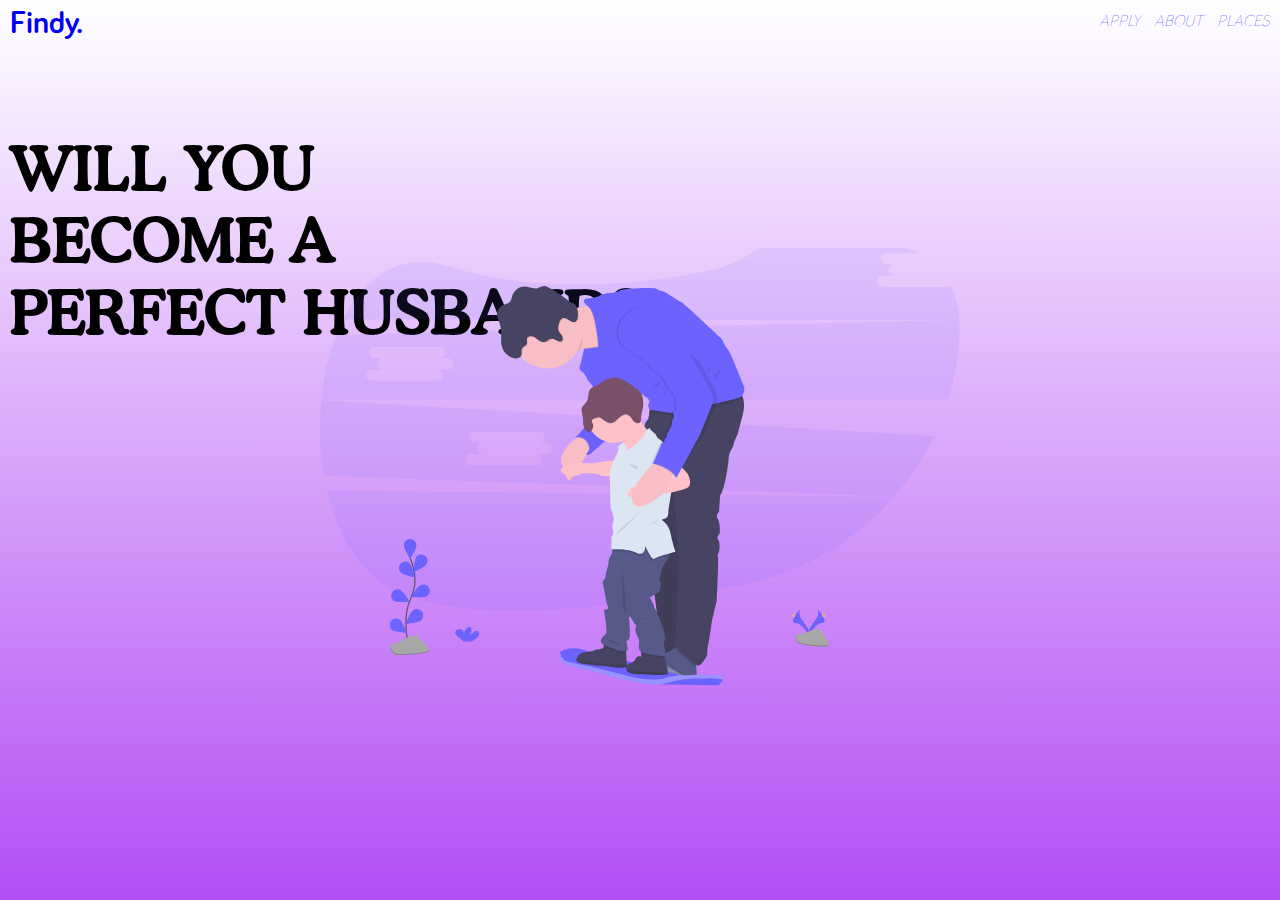
<file: HTML - CSS/Premier projet HTML - CSS/index.html>
<!DOCTYPE html>
<html lang="fr">
<head>
    <meta charset="UTF-8">
    <meta name="viewport" content="width=device-width, initial-scale=1.0">
    <link rel="stylesheet" href="style.css">
    <title>Projet 1</title>
</head>
<body>
    <header>
        <h1><a href="index.html">Findy.</a></h1>
        <nav>
            <ul>
                <li><a href="apply.html">APPLY</a></li>
                <li><a href="about.html">ABOUT</a></li>
                <li><a href="places.html">PLACES</a></li>
            </ul>
        </nav>
    </header>
    <main>
        <h3>WILL YOU <br> BECOME A <br> PERFECT HUSBAND?</h3>
    </main>
    <div class="svg">
        <svg id="accueil" width="1098" height="791" viewBox="0 0 1098 791" fill="none" xmlns="http://www.w3.org/2000/svg">
            <g id="fatherhood+1 1" clip-path="url(#clip0)">
            <g id="fatherhood 1">
            <g id="Group">
            <path id="Vector" opacity="0.1" d="M11.8595 415.973C29.2195 490.173 65.9695 554.313 124.039 585.443C244.749 650.053 516.96 616.723 720.109 578.443C822.765 559.164 915.947 505.899 984.65 427.223L11.8595 415.973Z" fill="#6C63FF"/>
            <path id="Vector 2" opacity="0.1" d="M1077.21 66.7127H965.74C963.186 66.7127 960.737 65.6981 958.931 63.8921C957.125 62.0862 956.109 59.6367 956.109 57.0827C956.109 54.5287 957.125 52.0792 958.931 50.2733C960.737 48.4673 963.186 47.4527 965.74 47.4527H985.01C982.508 47.3721 980.136 46.3217 978.395 44.5236C976.654 42.7255 975.681 40.3206 975.681 37.8177C975.681 35.3148 976.654 32.91 978.395 31.1119C980.136 29.3137 982.508 28.2633 985.01 28.1827H971.25C968.748 28.1021 966.376 27.0517 964.635 25.2536C962.894 23.4555 961.919 21.0507 961.919 18.5477C961.919 16.0448 962.894 13.64 964.635 11.8419C966.376 10.0437 968.748 8.99329 971.25 8.91269H1029.43C1016.52 2.91269 1001.43 -1.35731 984.04 -3.59731C825.4 -23.9673 768.76 -10.4873 748.78 3.40269C724.13 20.5027 696.63 33.0827 667.24 39.1427C569.36 59.3327 386.309 83.6327 220.399 31.3627C137.939 5.36269 76.6595 49.2827 39.9195 122.643H1096.56C1095.18 101.323 1091.05 81.6427 1083.47 64.4027C1081.73 65.8996 1079.51 66.7196 1077.21 66.7127Z" fill="#6C63FF"/>
            <path id="Vector 3" opacity="0.1" d="M2.39949 261.103C-1.88182 304.254 -0.429191 347.783 6.71949 390.553L985.4 426.353C1012.65 395.012 1035.52 360.125 1053.4 322.643L2.39949 261.103ZM389.479 353.443H370.21C372.764 353.443 375.212 354.458 377.018 356.264C378.824 358.07 379.839 360.519 379.839 363.073C379.839 365.627 378.824 368.076 377.018 369.882C375.212 371.688 372.764 372.703 370.21 372.703H258.74C256.186 372.703 253.736 371.688 251.93 369.882C250.124 368.076 249.109 365.627 249.109 363.073C249.109 360.519 250.124 358.07 251.93 356.264C253.736 354.458 256.186 353.443 258.74 353.443H278.009C275.507 353.362 273.136 352.312 271.395 350.514C269.654 348.716 268.68 346.311 268.68 343.808C268.68 341.305 269.654 338.9 271.395 337.102C273.136 335.304 275.507 334.254 278.009 334.173H264.249C261.747 334.092 259.375 333.042 257.634 331.244C255.893 329.446 254.919 327.041 254.919 324.538C254.919 322.035 255.893 319.63 257.634 317.832C259.375 316.034 261.747 314.984 264.249 314.903H375.719C378.221 314.984 380.594 316.034 382.335 317.832C384.076 319.63 385.049 322.035 385.049 324.538C385.049 327.041 384.076 329.446 382.335 331.244C380.594 333.042 378.221 334.092 375.719 334.173H389.479C391.981 334.254 394.353 335.304 396.094 337.102C397.835 338.9 398.809 341.305 398.809 343.808C398.809 346.311 397.835 348.716 396.094 350.514C394.353 352.312 391.981 353.362 389.479 353.443Z" fill="#6C63FF"/>
            <path id="Vector 4" opacity="0.1" d="M1096.61 123.283L28.1295 149.283C15.1295 182.693 6.55951 220.443 2.55951 259.613H1077.89C1084.91 236.615 1090.1 213.098 1093.42 189.283C1096.62 166.273 1097.9 144.013 1096.61 123.283ZM219.48 208.443H200.21C201.475 208.443 202.727 208.692 203.895 209.176C205.064 209.66 206.125 210.369 207.019 211.264C207.914 212.158 208.623 213.219 209.107 214.388C209.591 215.556 209.84 216.808 209.84 218.073C209.84 219.338 209.591 220.59 209.107 221.758C208.623 222.927 207.914 223.988 207.019 224.882C206.125 225.777 205.064 226.486 203.895 226.97C202.727 227.454 201.475 227.703 200.21 227.703H88.7395C86.1855 227.703 83.736 226.688 81.9301 224.882C80.1241 223.077 79.1095 220.627 79.1095 218.073C79.1095 215.519 80.1241 213.07 81.9301 211.264C83.736 209.458 86.1855 208.443 88.7395 208.443H108.01C105.508 208.362 103.136 207.312 101.395 205.514C99.6534 203.716 98.6799 201.311 98.6799 198.808C98.6799 196.305 99.6534 193.9 101.395 192.102C103.136 190.304 105.508 189.254 108.01 189.173H94.2495C91.7479 189.092 89.3757 188.042 87.6345 186.244C85.8934 184.446 84.9199 182.041 84.9199 179.538C84.9199 177.035 85.8934 174.63 87.6345 172.832C89.3757 171.034 91.7479 169.984 94.2495 169.903H205.72C208.222 169.984 210.594 171.034 212.335 172.832C214.076 174.63 215.049 177.035 215.049 179.538C215.049 182.041 214.076 184.446 212.335 186.244C210.594 188.042 208.222 189.092 205.72 189.173H219.48C221.982 189.254 224.354 190.304 226.095 192.102C227.836 193.9 228.81 196.305 228.81 198.808C228.81 201.311 227.836 203.716 226.095 205.514C224.354 207.312 221.982 208.362 219.48 208.443Z" fill="#6C63FF"/>
            <path id="Vector 6" d="M853.22 619.183C853.22 619.183 858.709 626.373 850.679 637.183C842.649 647.993 836.029 657.183 838.679 663.953C838.679 663.953 850.789 643.803 860.679 643.523C870.569 643.243 864.06 631.303 853.22 619.183Z" fill="#6C63FF"/>
            <path id="Vector 7" opacity="0.1" d="M853.22 619.183C853.694 619.879 854.07 620.636 854.34 621.433C863.96 632.743 869.08 643.293 859.84 643.553C851.22 643.803 840.889 659.203 838.419 663.093C838.497 663.395 838.595 663.692 838.71 663.983C838.71 663.983 850.82 643.833 860.71 643.553C870.6 643.273 864.06 631.303 853.22 619.183Z" fill="black"/>
            <path id="Vector 8" d="M863.43 628.343C863.43 630.873 863.149 632.923 862.799 632.923C862.449 632.923 862.16 630.873 862.16 628.343C862.16 625.813 862.52 627.003 862.87 627.003C863.22 627.003 863.43 625.813 863.43 628.343Z" fill="#FFD037"/>
            <path id="Vector 9" d="M866.93 631.363C864.71 632.573 862.78 633.303 862.61 632.993C862.44 632.683 864.11 631.453 866.33 630.243C868.55 629.033 867.67 629.913 867.84 630.243C868.01 630.573 869.15 630.153 866.93 631.363Z" fill="#FFD037"/>
            <path id="Vector 10" d="M824.2 619.183C824.2 619.183 818.71 626.373 826.74 637.183C834.77 647.993 841.38 657.183 838.74 663.953C838.74 663.953 826.62 643.803 816.74 643.523C806.86 643.243 813.35 631.303 824.2 619.183Z" fill="#6C63FF"/>
            <path id="Vector 11" opacity="0.1" d="M824.2 619.183C823.722 619.876 823.345 620.634 823.08 621.433C813.46 632.743 808.33 643.293 817.58 643.553C826.19 643.803 836.58 659.203 839 663.093C838.92 663.393 838.82 663.683 838.71 663.983C838.71 663.983 826.59 643.833 816.71 643.553C806.83 643.273 813.35 631.303 824.2 619.183Z" fill="black"/>
            <path id="Vector 12" d="M813.99 628.343C813.99 630.873 814.27 632.923 814.62 632.923C814.97 632.923 815.26 630.873 815.26 628.343C815.26 625.813 814.899 627.003 814.549 627.003C814.199 627.003 813.99 625.813 813.99 628.343Z" fill="#FFD037"/>
            <path id="Vector 13" d="M810.479 631.363C812.699 632.573 814.639 633.303 814.809 632.993C814.979 632.683 813.31 631.453 811.09 630.243C808.87 629.033 809.75 629.913 809.58 630.243C809.41 630.573 808.259 630.153 810.479 631.363Z" fill="#FFD037"/>
            <path id="Vector 14" d="M815.74 663.043C815.74 663.043 831.1 662.563 835.74 659.273C840.38 655.983 859.37 652.033 860.52 657.273C861.67 662.513 883.6 683.563 866.26 683.703C848.92 683.843 825.97 681.003 821.35 678.193C816.73 675.383 815.74 663.043 815.74 663.043Z" fill="#A8A8A8"/>
            <path id="Vector 15" opacity="0.2" d="M866.56 681.913C849.22 682.053 826.27 679.213 821.65 676.403C818.13 674.253 816.73 666.563 816.26 663.023H815.75C815.75 663.023 816.75 675.403 821.34 678.223C825.93 681.043 848.91 683.873 866.25 683.733C871.25 683.733 872.99 681.913 872.89 679.273C872.19 680.893 870.28 681.883 866.56 681.913Z" fill="black"/>
            <path id="Vector 16" d="M269.239 668.663C271.074 667.165 272.413 665.146 273.079 662.873C273.569 660.583 272.589 657.873 270.399 656.983C267.939 656.043 265.309 657.753 263.309 659.473C261.309 661.193 259.039 663.163 256.429 662.793C257.771 661.578 258.775 660.035 259.343 658.315C259.911 656.596 260.023 654.759 259.669 652.983C259.555 652.247 259.244 651.556 258.769 650.983C257.399 649.523 254.929 650.143 253.289 651.293C248.089 654.953 246.639 662.023 246.609 668.373C246.089 666.083 246.529 663.693 246.519 661.373C246.509 659.053 245.859 656.373 243.879 655.143C242.65 654.487 241.271 654.163 239.879 654.203C237.539 654.113 234.939 654.353 233.339 656.053C231.339 658.183 231.869 661.743 233.599 664.053C235.329 666.363 237.949 667.863 240.359 669.473C242.299 670.626 243.953 672.202 245.199 674.083C245.341 674.35 245.461 674.627 245.559 674.913H260.209C263.487 673.246 266.525 671.144 269.239 668.663Z" fill="#6C63FF"/>
            <path id="Vector 17" d="M152.809 684.443C152.809 684.443 138.749 636.733 155.439 601.623C162.544 586.938 164.691 570.343 161.559 554.333C160.014 546.75 157.774 539.326 154.869 532.153" stroke="#535461" stroke-width="2" stroke-miterlimit="10"/>
            <path id="Vector 18" d="M165.22 509.953C165.22 515.803 154.64 532.763 154.64 532.763C154.64 532.763 144.049 515.763 144.049 509.953C144.134 507.202 145.287 504.592 147.263 502.676C149.239 500.76 151.883 499.688 154.635 499.688C157.387 499.688 160.031 500.76 162.007 502.676C163.983 504.592 165.135 507.202 165.22 509.953Z" fill="#6C63FF"/>
            <path id="Vector 19" d="M182.719 542.343C179.549 547.253 161.439 555.733 161.439 555.733C161.439 555.733 161.769 535.733 164.949 530.833C166.512 528.56 168.899 526.987 171.604 526.447C174.309 525.908 177.118 526.445 179.433 527.944C181.748 529.444 183.386 531.787 184 534.476C184.614 537.165 184.154 539.988 182.719 542.343Z" fill="#6C63FF"/>
            <path id="Vector 20" d="M181.959 597.693C176.739 600.323 156.829 598.503 156.829 598.503C156.829 598.503 167.209 581.413 172.429 578.783C173.674 578.124 175.038 577.719 176.441 577.594C177.844 577.468 179.258 577.624 180.6 578.052C181.943 578.479 183.186 579.17 184.258 580.085C185.33 580.999 186.208 582.118 186.842 583.376C187.476 584.634 187.853 586.005 187.95 587.411C188.047 588.816 187.863 590.227 187.408 591.56C186.954 592.893 186.237 594.123 185.302 595.176C184.366 596.229 183.23 597.085 181.959 597.693Z" fill="#6C63FF"/>
            <path id="Vector 21" d="M171.949 639.443C167.249 642.923 147.319 644.443 147.319 644.443C147.319 644.443 154.659 625.853 159.319 622.373C160.428 621.464 161.711 620.789 163.089 620.39C164.467 619.992 165.912 619.877 167.335 620.054C168.759 620.23 170.132 620.694 171.371 621.417C172.61 622.14 173.689 623.108 174.543 624.261C175.396 625.413 176.007 626.728 176.338 628.124C176.668 629.52 176.711 630.968 176.465 632.381C176.219 633.795 175.688 635.143 174.905 636.345C174.122 637.547 173.102 638.577 171.909 639.373L171.949 639.443Z" fill="#6C63FF"/>
            <path id="Vector 22" d="M139.22 556.863C143.41 560.933 162.95 565.163 162.95 565.163C162.95 565.163 158.16 545.753 153.95 541.673C152.961 540.663 151.78 539.86 150.476 539.314C149.173 538.767 147.774 538.487 146.36 538.489C144.947 538.492 143.547 538.778 142.246 539.329C140.945 539.881 139.767 540.688 138.782 541.702C137.797 542.716 137.027 543.917 136.513 545.234C136 546.551 135.756 547.957 135.795 549.37C135.833 550.783 136.154 552.174 136.739 553.461C137.323 554.748 138.161 555.905 139.2 556.863H139.22Z" fill="#6C63FF"/>
            <path id="Vector 23" d="M128.129 605.833C133.349 608.463 153.26 606.643 153.26 606.643C153.26 606.643 142.879 589.563 137.659 586.923C135.159 585.726 132.291 585.557 129.668 586.451C127.045 587.346 124.877 589.233 123.629 591.708C122.382 594.183 122.155 597.049 122.996 599.69C123.838 602.33 125.68 604.536 128.129 605.833Z" fill="#6C63FF"/>
            <path id="Vector 24" d="M123.889 654.913C128.589 658.383 148.509 659.913 148.509 659.913C148.509 659.913 141.179 641.323 136.509 637.843C134.247 636.334 131.492 635.753 128.814 636.22C126.136 636.687 123.74 638.166 122.122 640.35C120.504 642.535 119.788 645.258 120.123 647.956C120.457 650.654 121.817 653.12 123.919 654.843L123.889 654.913Z" fill="#6C63FF"/>
            <path id="Vector 25" d="M165.22 509.953C165.22 515.803 154.64 532.763 154.64 532.763C154.64 532.763 144.049 515.763 144.049 509.953C144.134 507.202 145.287 504.592 147.263 502.676C149.239 500.76 151.883 499.688 154.635 499.688C157.387 499.688 160.031 500.76 162.007 502.676C163.983 504.592 165.135 507.202 165.22 509.953Z" fill="#6C63FF"/>
            <path id="Vector 26" d="M182.719 542.343C179.549 547.253 161.439 555.733 161.439 555.733C161.439 555.733 161.769 535.733 164.949 530.833C166.512 528.56 168.899 526.987 171.604 526.447C174.309 525.908 177.118 526.445 179.433 527.944C181.748 529.444 183.386 531.787 184 534.476C184.614 537.165 184.154 539.988 182.719 542.343Z" fill="#6C63FF"/>
            <path id="Vector 27" d="M181.959 597.693C176.739 600.323 156.829 598.503 156.829 598.503C156.829 598.503 167.209 581.413 172.429 578.783C173.674 578.124 175.038 577.719 176.441 577.594C177.844 577.468 179.258 577.624 180.6 578.052C181.943 578.479 183.186 579.17 184.258 580.085C185.33 580.999 186.208 582.118 186.842 583.376C187.476 584.634 187.853 586.005 187.95 587.411C188.047 588.816 187.863 590.227 187.408 591.56C186.954 592.893 186.237 594.123 185.302 595.176C184.366 596.229 183.23 597.085 181.959 597.693Z" fill="#6C63FF"/>
            <path id="Vector 28" d="M171.949 639.443C167.249 642.923 147.319 644.443 147.319 644.443C147.319 644.443 154.659 625.853 159.319 622.373C160.428 621.464 161.711 620.789 163.089 620.39C164.467 619.992 165.912 619.877 167.335 620.054C168.759 620.23 170.132 620.694 171.371 621.417C172.61 622.14 173.689 623.108 174.543 624.261C175.396 625.413 176.007 626.728 176.338 628.124C176.668 629.52 176.711 630.968 176.465 632.381C176.219 633.795 175.688 635.143 174.905 636.345C174.122 637.547 173.102 638.577 171.909 639.373L171.949 639.443Z" fill="#6C63FF"/>
            <path id="Vector 29" d="M139.22 556.863C143.41 560.933 162.95 565.163 162.95 565.163C162.95 565.163 158.16 545.753 153.95 541.673C152.961 540.663 151.78 539.86 150.476 539.314C149.173 538.767 147.774 538.487 146.36 538.489C144.947 538.492 143.547 538.778 142.246 539.329C140.945 539.881 139.767 540.688 138.782 541.702C137.797 542.716 137.027 543.917 136.513 545.234C136 546.551 135.756 547.957 135.795 549.37C135.833 550.783 136.154 552.174 136.739 553.461C137.323 554.748 138.161 555.905 139.2 556.863H139.22Z" fill="#6C63FF"/>
            <path id="Vector 30" d="M128.129 605.833C133.349 608.463 153.26 606.643 153.26 606.643C153.26 606.643 142.879 589.563 137.659 586.923C135.159 585.726 132.291 585.557 129.668 586.451C127.045 587.346 124.877 589.233 123.629 591.708C122.382 594.183 122.155 597.049 122.996 599.69C123.838 602.33 125.68 604.536 128.129 605.833Z" fill="#6C63FF"/>
            <path id="Vector 31" d="M123.889 654.913C128.589 658.383 148.509 659.913 148.509 659.913C148.509 659.913 141.179 641.323 136.509 637.843C134.247 636.334 131.492 635.753 128.814 636.22C126.136 636.687 123.74 638.166 122.122 640.35C120.504 642.535 119.788 645.258 120.123 647.956C120.457 650.654 121.817 653.12 123.919 654.843L123.889 654.913Z" fill="#6C63FF"/>
            <path id="Vector 32" d="M119.56 681.443C119.56 681.443 136.68 678.043 141.24 673.513C145.8 668.983 166.34 661.053 168.62 666.713C170.9 672.373 199.42 691.633 180.02 695.033C160.62 698.433 134.389 699.563 128.689 697.293C122.989 695.023 119.56 681.443 119.56 681.443Z" fill="#A8A8A8"/>
            <path id="Vector 33" opacity="0.2" d="M180.049 692.913C160.66 696.313 134.42 697.443 128.72 695.183C124.38 693.453 121.36 685.183 120.17 681.313L119.56 681.443C119.56 681.443 122.989 695.033 128.689 697.293C134.389 699.553 160.63 698.423 180.02 695.033C185.62 694.033 187.22 691.743 186.62 688.833C186.17 690.723 184.219 692.183 180.049 692.913Z" fill="black"/>
            <path id="Vector 34" d="M438.959 324.503C438.959 324.503 435.609 351.953 462.179 354.763L466.179 335.763L457.809 324.503L445.819 320.443L438.959 324.503Z" fill="#6C63FF"/>
            <path id="Vector 35" opacity="0.1" d="M445.819 320.443L438.959 324.493C438.959 324.493 435.609 351.943 462.179 354.753" fill="black"/>
            <path id="Vector 36" d="M487.169 169.293C487.169 169.293 469.239 170.393 451.259 173.373C449.419 173.686 447.589 174.02 445.769 174.373C444.709 174.573 443.669 174.783 442.629 175.013C433.209 176.953 424.629 179.473 419.629 182.693C413.629 186.543 411.629 176.173 411.439 161.763C411.359 156.693 411.529 151.133 411.799 145.513C412.149 139.013 412.659 132.433 413.199 126.513C414.389 113.393 415.759 103.193 415.759 103.193C415.759 103.193 422.04 103.193 430.43 102.903L433.129 102.803C435.759 102.703 438.549 102.563 441.359 102.393C442.689 102.323 444.029 102.243 445.359 102.143C450.679 101.763 455.929 101.223 460.359 100.523C465.079 99.7627 468.909 98.8027 470.989 97.5227C480.489 91.8627 487.169 169.293 487.169 169.293Z" fill="#F8BDC5"/>
            <path id="Vector 37" d="M567.06 270.653L563.56 293.883C563.56 293.883 555.93 303.383 556.93 308.663C557.93 313.943 566.73 547.283 566.73 547.283C566.73 547.283 583.98 645.823 577.99 658.493C572 671.163 577.64 700.733 577.64 700.733L613.54 695.103L625.54 264.313L567.06 270.653Z" fill="#474463"/>
            <path id="Vector 38" opacity="0.1" d="M567.06 270.653L563.56 293.883C563.56 293.883 555.93 303.383 556.93 308.663C557.93 313.943 566.73 547.283 566.73 547.283C566.73 547.283 583.98 645.823 577.99 658.493C572 671.163 577.64 700.733 577.64 700.733L613.54 695.103L625.54 264.313L567.06 270.653Z" fill="black"/>
            <path id="Vector 39" d="M646.249 706.713C645.109 708.603 645.2 714.163 645.52 718.893C645.8 722.963 646.249 726.423 646.249 726.423V750.353C646.249 750.353 607.89 736.983 586.77 722.903C578.06 717.093 575.579 711.693 576.059 707.373C576.759 701.223 583.46 697.213 586.77 697.213C589.93 697.213 599.91 691.703 608.09 686.833C614.52 683.023 619.859 679.613 619.859 679.613C619.859 679.613 648.359 703.193 646.249 706.713Z" fill="#575988"/>
            <path id="Vector 40" opacity="0.1" d="M646.25 706.713C645.11 708.603 645.2 714.163 645.52 718.893C636.99 714.893 610.58 689.273 608.09 686.833C614.52 683.023 619.859 679.613 619.859 679.613C619.859 679.613 648.36 703.193 646.25 706.713Z" fill="black"/>
            <path id="Vector 41" d="M725.09 286.843L715.94 320.633C715.94 320.633 710.66 330.833 709.94 335.763C709.22 340.693 704.31 348.083 704.31 348.083C702.088 352.947 700.89 358.216 700.79 363.563C700.44 373.073 693.789 417.063 686.359 424.453L684.6 452.963C684.6 452.963 677.6 457.883 682.49 464.963C687.38 472.043 685.66 490.303 685.66 490.303C685.66 490.303 678.97 495.583 683.2 500.863C687.43 506.143 684.6 521.633 684.6 521.633C684.6 521.633 680.73 526.553 682.49 529.373C684.25 532.193 680.75 604.693 680.75 604.693L672.29 640.233C672.29 640.233 668.41 669.803 666.29 678.603C664.17 687.403 664.18 698.303 664.18 698.303C664.18 698.303 655.03 717.663 648.34 716.613C641.65 715.563 609.28 683.873 609.28 683.873L613.85 576.873C613.85 576.873 617.72 531.473 615.26 522.673C612.8 513.873 611.04 469.883 611.04 469.883L606.11 400.553L556.89 323.123C556.89 323.123 553.32 300.593 563.52 293.913L565.37 281.743L567.04 270.683L625.47 264.343L714.859 241.123C714.859 241.123 721.749 245.373 725.359 255.983C727.829 263.133 728.78 273.213 725.09 286.843Z" fill="#474463"/>
            <path id="Vector 42" d="M569.56 322.443C569.56 322.443 528.03 373.443 529.79 359.193C530.89 350.243 525.21 339.313 520.79 332.403C518.18 328.293 516.02 325.603 516.02 325.603C516.02 325.603 541.36 279.153 542.77 285.483C543.22 287.483 546.149 292.073 549.919 297.313C557.869 308.293 569.56 322.443 569.56 322.443Z" fill="#FFC1C8"/>
            <path id="Vector 43" opacity="0.3" d="M646.249 745.373V750.373C646.249 750.373 607.89 737.003 586.77 722.923C578.06 717.113 575.579 711.713 576.059 707.393C587.719 713.293 609.409 724.543 615.979 729.613C621.559 733.913 635.979 740.723 646.249 745.373Z" fill="white"/>
            <g id="skate">
            <path id="Vector 44" d="M691.4 740.333C691.334 741.168 691.099 741.981 690.71 742.723L683.71 750.353L585.869 748.783L559.559 748.353C559.559 748.353 504.18 738.273 493.39 733.573C482.6 728.873 440.18 720.273 440.18 720.273C440.18 720.273 414.56 715.973 410.8 703.543C409.53 699.333 410.169 696.323 411.559 694.183C414.289 689.993 419.949 689.113 419.949 689.113C431.51 685.698 443.872 686.154 455.15 690.413L619.15 732.603L621.689 733.253C621.689 733.253 680.149 732.163 681.329 732.373C690.299 734.013 691.61 737.823 691.4 740.333Z" fill="#6C63FF"/>
            <path id="Vector 45" opacity="0.3" d="M691.4 740.333C681.56 739.053 664.399 737.163 659.979 738.983C659.979 738.983 628.769 735.123 585.829 748.783L559.559 748.353C559.559 748.353 504.18 738.273 493.39 733.573C482.6 728.873 440.18 720.273 440.18 720.273C440.18 720.273 414.56 715.973 410.8 703.543C409.53 699.333 410.169 696.323 411.559 694.183C413.309 699.283 416.679 706.673 422.059 708.743C430.509 711.993 465.24 718.613 465.24 718.613L533.979 735.443C533.979 735.443 573.669 744.053 589.119 738.443C595.449 736.163 607.329 734.133 619.119 732.543L621.66 733.193C621.66 733.193 680.119 732.103 681.299 732.313C690.299 734.013 691.61 737.823 691.4 740.333Z" fill="white"/>
            </g>
            <path id="Vector 46" d="M596.47 727.663C596.387 729.137 596.202 730.604 595.919 732.053C595.919 732.053 557.039 733.443 536.799 730.443C531.209 729.613 528.049 727.823 526.479 725.683C525.778 724.672 525.344 723.5 525.216 722.277C525.088 721.053 525.273 719.817 525.75 718.683C525.974 718.031 526.258 717.402 526.6 716.803C528.11 714.163 530.43 712.293 531.7 712.543C535.22 713.253 541.26 706.033 541.26 706.033C540.78 701.623 547.71 700.033 548.79 700.753C548.983 700.901 549.209 700.997 549.45 701.032C549.691 701.066 549.937 701.037 550.164 700.949C550.39 700.86 550.589 700.715 550.742 700.526C550.896 700.338 550.999 700.113 551.04 699.873C551.11 699.543 551.13 697.953 551.13 696.093C551.13 692.993 551.04 689.093 551.04 689.093L590.12 693.843L591.669 701.313C593.089 707.973 595.069 717.123 595.919 720.253C596.51 722.676 596.697 725.18 596.47 727.663Z" fill="#474463"/>
            <path id="Vector 47" opacity="0.1" d="M596.47 727.663C596.387 729.137 596.202 730.604 595.919 732.053C595.919 732.053 557.039 733.443 536.799 730.443C531.209 729.613 528.049 727.823 526.479 725.683C531.669 725.373 538.42 725.203 542.6 726.223C548.56 727.703 584.21 727.703 596.47 727.663Z" fill="black"/>
            <path id="Vector 48" d="M526.559 716.783C526.602 717.144 526.545 717.51 526.395 717.841C526.245 718.172 526.008 718.456 525.709 718.663C520.789 722.463 497.179 718.333 497.179 718.333C497.179 718.333 448.939 715.333 441.729 710.413C441.078 709.985 440.534 709.414 440.139 708.743C437.139 703.323 447.999 694.223 448.939 694.223C449.879 694.223 462.849 692.453 463.719 692.283C469.719 691.073 475.719 687.353 476.719 688.413C477.719 689.473 482.719 687.003 485.159 686.653C486.049 686.523 486.459 685.263 486.609 683.653C486.75 681.474 486.676 679.287 486.389 677.123L524.919 687.493L525.259 693.633L526.369 714.073L526.509 716.583C526.533 716.648 526.55 716.715 526.559 716.783Z" fill="#474463"/>
            <path id="Vector 49" opacity="0.1" d="M497.219 718.333C497.219 718.333 448.98 715.333 441.77 710.413C441.119 709.985 440.575 709.414 440.18 708.743C449.95 709.543 466.24 710.893 469.18 711.643C473.41 712.643 497.18 714.103 497.18 714.103H526.41L526.549 716.613C527.819 723.693 497.219 718.333 497.219 718.333Z" fill="black"/>
            <path id="Vector 50" d="M466.759 337.173C466.759 337.173 464.539 341.173 461.199 347.113C453.199 361.233 438.809 386.263 432.619 394.183C423.819 405.443 424.529 394.893 415.019 371.313C407.959 353.773 429.689 333.703 441.309 324.583C445.309 321.413 448.109 319.583 448.109 319.583L466.759 337.173Z" fill="#F8BDC5"/>
            <path id="Vector 51" d="M509.339 364.273C509.339 364.273 480.129 366.733 474.499 368.493C468.869 370.253 444.589 369.193 442.499 368.493C440.409 367.793 398.849 377.293 417.859 386.793C436.869 396.293 448.859 386.793 448.859 386.793C448.859 386.793 473.499 385.383 479.859 389.263C486.219 393.143 509.419 391.023 509.419 391.023L509.339 364.273Z" fill="#FFC1C8"/>
            <path id="Vector 52" opacity="0.1" d="M448.659 148.883C452.259 158.093 450.01 166.113 445.77 174.343C435.15 176.343 425.159 179.093 419.599 182.663C403.759 192.873 415.729 103.123 415.729 103.123C415.729 103.123 423.389 103.123 433.099 102.733C430.159 116.153 441.299 130.083 448.659 148.883Z" fill="black"/>
            <path id="Vector 53" d="M449.559 146.883C449.54 161.624 444.096 175.842 434.264 186.825C424.432 197.808 410.902 204.787 396.253 206.432C381.604 208.076 366.863 204.271 354.841 195.741C342.818 187.212 334.357 174.555 331.07 160.186C327.783 145.816 329.902 130.739 337.02 117.831C344.139 104.923 355.76 95.0877 369.667 90.1997C383.574 85.3127 398.792 85.7157 412.421 91.3327C426.049 96.9487 437.134 107.386 443.559 120.653C447.519 128.829 449.571 137.798 449.559 146.883Z" fill="#F8BDC5"/>
            <path id="Vector 54" opacity="0.1" d="M725.38 255.953C723.48 258.718 720.635 260.692 717.38 261.503C703.65 265.373 606.86 288.603 600.53 287.193C594.94 285.953 570.949 282.503 565.419 281.713L567.09 270.653L625.52 264.313L714.91 241.093C714.91 241.093 721.77 245.343 725.38 255.953Z" fill="black"/>
            <path id="Vector 55" opacity="0.1" d="M487.169 169.293C475.728 169.979 464.331 171.247 453.02 173.093C453.181 172.578 453.16 172.024 452.96 171.523L476.359 168.633C476.359 168.633 472.939 113.633 460.359 100.453C465.079 99.6927 468.91 98.7327 470.99 97.4527C480.49 91.8627 487.169 169.293 487.169 169.293Z" fill="black"/>
            <path id="Vector 56" d="M456.559 86.6927C456.559 86.6927 477.329 84.8227 480.139 81.3027C482.949 77.7827 503.019 76.7327 503.019 76.7327C503.019 76.7327 512.869 74.9727 515.019 72.5027C517.169 70.0327 570.62 66.8727 575.9 69.6927C581.18 72.5127 586.11 74.2627 589.28 74.6227C592.45 74.9827 617.08 92.5627 619.54 92.5627C622 92.5627 689.54 156.273 689.54 156.273C689.54 156.273 696.54 172.463 699.4 173.163C702.26 173.863 727.559 237.923 727.559 237.923C727.559 237.923 731.079 253.403 717.359 257.283C703.639 261.163 606.839 284.383 600.509 282.973C594.179 281.563 564.259 277.343 564.259 277.343C564.259 277.343 564.61 277.343 563.91 273.473C563.21 269.603 562.149 270.653 563.549 267.133C564.949 263.613 566.369 263.963 564.609 261.853C562.849 259.743 564.609 258.683 558.979 255.163C553.349 251.643 546.98 247.773 546.66 246.723C546.34 245.673 541.379 238.623 538.919 238.273C536.459 237.923 467.469 218.563 467.469 218.563L451.279 213.283C451.279 213.283 443.539 208.003 445.279 204.843C447.019 201.683 453.009 173.093 453.009 173.093L477.759 170.043C477.759 170.043 474.069 110.443 460.209 100.443C446.349 90.4427 456.559 86.6927 456.559 86.6927Z" fill="#6C63FF"/>
            <path id="Vector 57" opacity="0.1" d="M466.759 337.173C466.759 337.173 464.539 341.173 461.199 347.113C460.679 328.753 447.839 325.193 441.309 324.583C445.309 321.413 448.109 319.583 448.109 319.583L466.759 337.173Z" fill="black"/>
            <path id="Vector 58" d="M449.559 203.783L451.259 213.283C451.259 213.283 457.949 221.383 457.949 223.843C457.949 226.303 465.689 233.343 467.809 237.213C469.929 241.083 477.31 241.793 474.49 248.483C471.67 255.173 455.49 306.203 455.49 306.203L438.949 324.503C438.949 324.503 466.399 322.033 462.169 354.763L497.719 323.763L525.559 273.113C525.559 273.113 498.459 221.733 497.409 217.513C496.359 213.293 449.559 203.783 449.559 203.783Z" fill="#6C63FF"/>
            <path id="Vector 59" opacity="0.1" d="M531.87 221.383C531.87 221.383 554.39 205.543 554.39 203.783C554.39 202.023 531.87 221.383 531.87 221.383Z" fill="black"/>
            <path id="Vector 60" opacity="0.1" d="M569.56 241.093C569.56 241.093 581.56 238.273 582.56 231.943C583.56 225.613 569.56 241.093 569.56 241.093Z" fill="black"/>
            <path id="Vector 61" opacity="0.1" d="M579.38 257.283C579.38 257.283 596.28 248.913 595.57 247.463C594.86 246.013 579.38 257.283 579.38 257.283Z" fill="black"/>
            <path id="Vector 62" opacity="0.1" d="M669.83 203.673C669.83 203.673 662.83 208.243 664.91 212.523C666.99 216.803 669.83 203.673 669.83 203.673Z" fill="black"/>
            <path id="Vector 63" opacity="0.1" d="M690.559 205.543C690.559 205.543 670.619 224.543 675.129 224.903C679.639 225.263 690.559 205.543 690.559 205.543Z" fill="black"/>
            <path id="Vector 64" opacity="0.1" d="M645.2 500.123C645.2 500.123 670.89 505.053 671.59 506.813C672.29 508.573 645.2 500.123 645.2 500.123Z" fill="black"/>
            <path id="Vector 65" opacity="0.1" d="M654.35 517.013C654.35 517.013 668.069 525.463 668.419 527.923C668.769 530.383 654.35 517.013 654.35 517.013Z" fill="black"/>
            <path id="Vector 66" opacity="0.1" d="M651.18 536.023C651.18 536.023 653.29 545.523 656.81 546.933C660.33 548.343 651.18 536.023 651.18 536.023Z" fill="black"/>
            <path id="Vector 67" opacity="0.1" d="M443.619 120.343C443.619 120.443 443.619 120.553 443.569 120.653C443.089 123.783 441.809 127.173 438.869 128.213C437.093 128.713 435.194 128.538 433.539 127.723C428.539 125.533 424.089 120.273 418.749 121.543C416.209 122.143 414.429 124.073 413.169 126.443C412.295 128.149 411.624 129.951 411.169 131.813C410.169 135.733 409.37 139.993 410.9 143.723C411.152 144.333 411.452 144.922 411.799 145.483C413.219 147.753 415.219 149.683 416.619 151.973C418.359 154.833 418.809 159.123 416.099 161.083C415.419 161.53 414.648 161.82 413.842 161.933C413.036 162.045 412.215 161.977 411.439 161.733C409.454 161.109 407.545 160.264 405.749 159.213C402.209 157.363 397.749 156.213 394.389 158.353C393.229 159.073 392.299 160.113 391.189 160.873C388.882 162.302 386.146 162.872 383.46 162.483C377.1 161.833 374.719 157.803 369.859 154.683C366.299 152.383 358.86 151.403 356.74 156.103C355.38 159.103 357.399 162.883 356.069 165.943C354.739 169.003 350.509 169.943 348.549 172.783C345.969 176.523 348.369 181.933 346.479 186.083C346.19 186.726 345.802 187.32 345.329 187.843C334.732 176.424 328.976 161.341 329.271 145.766C329.566 130.19 335.889 115.336 346.911 104.327C357.933 93.3177 372.795 87.0117 388.371 86.7347C403.947 86.4587 419.024 92.2327 430.43 102.843L433.129 102.743C435.759 102.643 438.549 102.503 441.359 102.333C442.023 103.74 442.543 105.211 442.909 106.723C443.997 111.178 444.238 115.799 443.619 120.343Z" fill="black"/>
            <path id="Vector 68" d="M355.309 154.703C353.939 157.703 355.959 161.483 354.639 164.533C353.319 167.583 349.059 168.533 347.119 171.373C344.529 175.123 346.929 180.533 345.049 184.673C342.889 189.403 336.369 190.143 331.369 188.763C327.097 187.543 323.178 185.324 319.934 182.29C316.689 179.256 314.213 175.493 312.71 171.313C309.32 161.663 311.509 151.043 310.629 140.853C310.254 136.486 309.313 132.187 307.829 128.063C306.379 124.063 304.4 120.123 303.93 115.873C303.594 112.267 304.345 108.643 306.088 105.468C307.831 102.294 310.487 99.7137 313.71 98.0627C317.83 96.0627 322.9 95.4927 325.9 92.0627C328.2 89.4027 328.689 85.6927 329.759 82.3427C332.649 73.3427 341.279 66.0027 350.759 66.0927C358.339 66.1527 365.759 70.6227 373.169 68.8627C377.359 67.8627 381.17 64.8627 385.49 65.2927C387.559 65.6181 389.541 66.356 391.319 67.4627C402.821 73.675 413.764 80.8684 424.029 88.9627C426.152 90.7917 428.478 92.3717 430.96 93.6727C432.558 94.2957 434.117 95.0137 435.629 95.8227C438.859 97.8227 440.549 101.633 441.469 105.333C442.573 109.786 442.825 114.407 442.21 118.953C441.77 122.163 440.51 125.763 437.46 126.833C435.678 127.33 433.774 127.148 432.119 126.323C427.119 124.153 422.679 118.893 417.339 120.153C412.979 121.153 410.88 126.093 409.74 130.423C408.74 134.343 407.919 138.603 409.469 142.343C410.749 145.443 413.47 147.713 415.18 150.583C416.89 153.453 417.379 157.743 414.659 159.693C411.659 161.863 407.589 159.553 404.299 157.833C400.779 155.983 396.299 154.833 392.949 156.963C391.799 157.683 390.869 158.723 389.749 159.493C387.44 160.908 384.71 161.474 382.029 161.093C375.659 160.443 373.28 156.413 368.43 153.293C364.86 150.973 357.439 149.993 355.309 154.703Z" fill="#474463"/>
            <path id="Vector 69" opacity="0.1" d="M549.93 297.263C549.66 298.763 547.6 298.933 547.18 300.393C543.18 314.503 534.379 327.193 520.799 332.393C518.189 328.283 516.03 325.593 516.03 325.593C516.03 325.593 541.37 279.143 542.78 285.473C543.23 287.443 546.16 292.023 549.93 297.263Z" fill="black"/>
            <path id="Vector 70" d="M550.679 287.543C550.681 296.732 547.958 305.716 542.854 313.358C537.75 320.999 530.495 326.956 522.005 330.474C513.516 333.992 504.175 334.913 495.162 333.122C486.149 331.33 477.869 326.906 471.37 320.409C464.872 313.912 460.446 305.633 458.652 296.621C456.859 287.608 457.779 278.266 461.296 269.776C464.812 261.286 470.766 254.029 478.406 248.924C486.047 243.818 495.03 241.093 504.219 241.093C510.326 241.071 516.376 242.257 522.023 244.583C527.669 246.909 532.799 250.33 537.118 254.647C541.436 258.965 544.859 264.094 547.186 269.74C549.514 275.386 550.7 281.436 550.679 287.543Z" fill="#FFC1C8"/>
            <path id="Vector 71" opacity="0.1" d="M524.999 687.523L525.34 693.663C521.27 694.563 513.53 695.743 509.02 692.983C503.19 689.413 494.579 688.543 486.689 683.683C486.83 681.504 486.756 679.317 486.469 677.153L524.999 687.523Z" fill="black"/>
            <path id="Vector 72" opacity="0.1" d="M591.669 701.333C591.399 702.703 591.15 703.543 591.15 703.543C591.15 703.543 560.1 700.363 551.15 696.073C551.15 692.973 551.06 689.073 551.06 689.073L590.14 693.823L591.669 701.333Z" fill="black"/>
            <path id="Vector 73" d="M584.66 561.713C582.55 567.343 581.489 568.403 583.609 571.213C585.729 574.023 584.659 588.813 581.299 590.213C577.939 591.613 565.299 600.063 565.299 600.063C565.299 600.063 572.299 609.213 572.509 613.063C572.693 615.523 573.644 617.863 575.229 619.753C575.229 619.753 586.069 642.983 588.229 650.373C590.389 657.763 592.369 669.373 592.369 669.373C592.369 669.373 588.58 679.933 591.2 685.923C593.82 691.913 591.2 700.703 591.2 700.703C591.2 700.703 553.39 696.833 549.2 691.863C545.01 686.893 547.799 675.713 547.799 675.713C546.935 670.731 545.145 665.955 542.52 661.633C538.29 654.943 543.52 647.913 542.52 647.553C541.52 647.193 538.289 643.333 535.109 637.003C531.929 630.673 529.95 633.123 529.95 633.123C529.95 633.123 534.07 668.673 529.95 671.843C525.83 675.013 525.27 673.603 526.33 677.843C527.151 681.913 527.739 686.026 528.09 690.163C528.09 690.163 515.419 694.033 509.089 690.163C502.759 686.293 493.23 685.583 484.86 679.603C476.49 673.623 488.649 663.413 490.759 662.003C492.869 660.593 490.059 640.183 490.059 640.183L487.24 620.123C487.24 620.123 496.739 622.233 493.619 614.493C490.499 606.753 486.889 580.003 485.129 575.783C483.369 571.563 491.129 565.923 490.059 563.113C488.989 560.303 494.629 544.113 494.629 544.113C494.629 544.113 494.989 530.743 498.499 528.233C499.839 527.293 500.709 524.373 501.289 521.143C501.904 517.331 502.268 513.483 502.379 509.623C502.379 509.623 582.969 503.993 595.989 511.733C601.849 515.213 601.439 521.623 598.989 528.113C595.989 536.033 589.83 544.113 588.28 547.043C585.37 552.443 586.77 556.083 584.66 561.713Z" fill="#575988"/>
            <path id="Vector 74" opacity="0.1" d="M598.889 528.113C588.889 530.923 575.57 535.053 573.4 537.423C569.88 541.303 557.91 515.603 557.91 515.603C557.91 515.603 558.62 534.923 542.78 526.843C529.07 519.843 506.939 520.763 501.219 521.143C501.834 517.331 502.198 513.483 502.309 509.623C502.309 509.623 582.899 503.993 595.919 511.733C601.779 515.213 601.369 521.623 598.889 528.113Z" fill="black"/>
            <path id="Vector 75" d="M557.91 315.353C557.91 315.353 564.909 306.903 566.359 310.073C567.809 313.243 576.069 319.573 576.069 319.573C576.069 319.573 578.439 326.963 582.609 328.023C586.779 329.083 618.1 371.313 618.1 371.313L606.829 394.183L597.679 449.793C597.679 449.793 598.08 458.593 595.59 461.793C593.1 464.993 583.589 464.253 587.999 468.123C592.409 471.993 598.739 475.513 602.259 493.123C605.779 510.733 609.999 520.923 609.999 520.923C609.999 520.923 576.92 529.373 573.4 533.243C569.88 537.113 557.91 511.423 557.91 511.423C557.91 511.423 558.62 530.733 542.78 522.663C526.94 514.593 499.839 517.053 499.839 517.053V496.253C499.839 496.253 505.119 488.153 502.309 482.523C499.499 476.893 504.229 466.333 504.229 466.333C504.229 466.333 502.659 455.423 499.839 449.093C497.019 442.763 498.079 412.843 498.079 412.843C498.079 412.843 495.939 393.483 497.889 383.623C499.544 375.077 502.466 366.826 506.559 359.143C510.429 351.603 512.879 344.563 511.829 341.743C510.779 338.923 521.119 332.823 521.119 332.823L526.85 342.093L528.309 347.633C528.309 347.633 558.62 325.913 557.91 315.353Z" fill="#DCE6F2"/>
            <path id="Vector 76" d="M608.56 364.273C608.56 364.273 628.27 383.623 630.38 386.793C632.49 389.963 639.56 406.443 630.41 411.443C621.26 416.443 585.41 424.153 581.85 421.493C578.29 418.833 556.85 424.493 556.85 424.493C556.85 424.493 520.989 433.293 528.729 418.863C536.469 404.433 554.78 406.863 554.78 406.863C554.78 406.863 584.36 406.813 587.52 403.863C590.68 400.913 614.52 394.583 609.12 381.543C603.72 368.503 608.56 364.273 608.56 364.273Z" fill="#FFC1C8"/>
            <path id="Vector 77" opacity="0.1" d="M550.679 450.853C550.679 450.853 504.769 490.623 509.339 490.623C513.909 490.623 550.679 450.853 550.679 450.853Z" fill="black"/>
            <path id="Vector 78" opacity="0.1" d="M581.3 467.043C581.3 467.043 566.71 470.553 569.53 472.673C572.35 474.793 581.3 467.043 581.3 467.043Z" fill="black"/>
            <path id="Vector 79" opacity="0.1" d="M529.85 370.603C529.85 370.603 548.06 372.233 544.85 377.933C541.64 383.633 529.85 370.603 529.85 370.603Z" fill="black"/>
            <path id="Vector 80" opacity="0.1" d="M518.5 541.533C518.5 541.533 516.03 548.693 518.5 552.533C520.97 556.373 518.5 565.533 518.5 565.533V597.533C518.5 597.533 518.16 620.763 526.59 628.853L518.5 541.533Z" fill="black"/>
            <path id="Vector 81" opacity="0.1" d="M494.389 641.253C494.389 641.253 499.31 648.463 500.02 651.103C500.73 653.743 494.389 641.253 494.389 641.253Z" fill="black"/>
            <path id="Vector 82" opacity="0.1" d="M495.619 626.823C495.619 626.823 507.059 624.713 508.819 625.943C510.579 627.173 495.619 626.823 495.619 626.823Z" fill="black"/>
            <path id="Vector 83" opacity="0.1" d="M492.279 669.933C492.279 669.933 488.929 670.283 495.619 673.933C502.309 677.583 515.329 682.203 515.499 680.623C515.669 679.043 492.279 669.933 492.279 669.933Z" fill="black"/>
            <path id="Vector 84" opacity="0.1" d="M541.25 634.913C542.43 634.913 557.16 634.033 556.31 636.323C555.46 638.613 541.25 634.913 541.25 634.913Z" fill="black"/>
            <path id="Vector 85" opacity="0.1" d="M561.26 614.323C561.26 614.323 564.6 608.523 565.83 610.983C567.06 613.443 561.26 614.323 561.26 614.323Z" fill="black"/>
            <path id="Vector 86" opacity="0.1" d="M550.679 287.543C550.684 291.862 550.086 296.16 548.9 300.313C546.96 302.073 543.61 302.093 541.22 300.783C538.42 299.243 536.59 296.443 534.77 293.783C532.95 291.123 530.88 288.463 527.9 287.323C524.13 285.903 519.829 287.323 516.549 289.683C513.269 292.043 510.65 295.163 507.55 297.683C504.45 300.203 500.5 302.243 496.55 301.623C494 301.233 491.74 299.793 489.55 298.403C486.55 296.513 483.329 293.573 480.039 292.303C476.749 291.033 474.039 293.303 470.909 293.303C468.419 294.203 465.71 296.253 466.21 298.843C466.478 299.804 466.911 300.711 467.49 301.523C468.495 303.503 468.891 305.736 468.629 307.94C468.367 310.145 467.46 312.223 466.02 313.913C461.875 307.921 459.197 301.037 458.203 293.819C457.209 286.601 457.928 279.25 460.3 272.36C462.672 265.471 466.63 259.236 471.856 254.159C477.083 249.082 483.431 245.305 490.386 243.134C497.342 240.963 504.709 240.458 511.895 241.66C519.082 242.863 525.885 245.738 531.755 250.055C537.625 254.372 542.398 260.009 545.687 266.511C548.976 273.012 550.689 280.197 550.689 287.483L550.679 287.543Z" fill="black"/>
            <path id="Vector 87" d="M470.9 291.953C468.41 292.853 465.699 294.903 466.189 297.503C466.467 298.459 466.904 299.361 467.48 300.173C470.4 305.383 467.93 312.863 462.48 315.283C461.626 315.728 460.65 315.882 459.7 315.723C458.947 315.489 458.261 315.078 457.7 314.523C454.769 311.903 452.748 308.418 451.93 304.573C451.07 300.573 451.599 296.333 451.159 292.223C450.719 288.113 449.31 284.063 448.82 279.923C448.473 277.877 448.691 275.775 449.45 273.843C450.11 272.568 450.958 271.402 451.969 270.383C454.779 267.253 457.709 264.053 459.119 260.083C461.349 253.763 459.73 245.713 464.61 241.083C466.87 238.963 470.03 238.173 472.83 236.833C475.466 235.433 477.99 233.832 480.379 232.043C489.429 225.823 500.429 221.043 511.189 223.243C515.488 224.284 519.606 225.97 523.4 228.243C530.448 232.128 537.14 236.625 543.4 241.683C546.107 243.685 548.471 246.113 550.4 248.873C551.837 251.236 552.871 253.821 553.46 256.523C554.897 262.418 555.094 268.548 554.04 274.523C553.04 280.383 550.769 286.073 550.679 292.023C550.679 294.023 550.839 296.183 549.809 297.903C548.159 300.643 544.07 300.903 541.27 299.383C538.47 297.863 536.64 295.043 534.83 292.383C533.02 289.723 530.94 287.063 527.96 285.933C524.19 284.503 519.889 285.933 516.609 288.283C513.329 290.633 510.72 293.763 507.61 296.283C504.5 298.803 500.61 300.843 496.61 300.223C494.06 299.833 491.8 298.403 489.61 297.013C486.61 295.113 483.39 292.173 480.11 290.913C476.83 289.653 474.02 291.953 470.9 291.953Z" fill="#794F6A"/>
            <path id="Vector 88" d="M577.62 364.273C577.62 364.273 525.89 412.133 536.44 436.063C546.99 459.993 593.44 417.763 593.44 417.763L610 379.443L577.62 364.273Z" fill="#F8BDC5"/>
            <g id="Group_2" opacity="0.1">
            <path id="Vector 89" opacity="0.1" d="M462.459 312.443C461.608 312.888 460.636 313.042 459.689 312.883C458.932 312.651 458.245 312.236 457.689 311.673C454.758 309.056 452.734 305.575 451.909 301.733C451.059 297.683 451.589 293.483 451.149 289.373C450.709 285.263 449.289 281.223 448.809 277.073C448.809 276.873 448.809 276.663 448.759 276.453C448.651 277.598 448.667 278.752 448.809 279.893C449.289 284.033 450.709 288.033 451.149 292.193C451.589 296.353 451.059 300.503 451.909 304.543C452.731 308.389 454.755 311.874 457.689 314.493C458.248 315.049 458.935 315.461 459.689 315.693C460.636 315.852 461.608 315.698 462.459 315.253C466.759 313.343 469.189 308.313 468.619 303.713C468.41 305.569 467.737 307.343 466.66 308.869C465.583 310.395 464.138 311.624 462.459 312.443Z" fill="black"/>
            <path id="Vector 90" opacity="0.1" d="M553.97 271.693C552.97 277.553 550.699 283.243 550.619 289.193C550.619 291.193 550.779 293.353 549.739 295.073C548.099 297.813 544.009 298.073 541.209 296.553C538.409 295.033 536.579 292.223 534.759 289.553C532.939 286.883 530.879 284.233 527.889 283.103C524.129 281.683 519.829 283.103 516.549 285.463C513.269 287.823 510.649 290.933 507.549 293.463C504.449 295.993 500.499 298.023 496.549 297.413C493.999 297.013 491.739 295.583 489.549 294.193C486.549 292.293 483.329 289.363 480.049 288.093C476.769 286.823 474.049 289.093 470.919 289.093C468.429 290.003 465.719 292.043 466.199 294.653C466.26 294.935 466.351 295.21 466.469 295.473C467.449 293.766 469.039 292.494 470.919 291.913C474.039 291.913 476.799 289.673 480.049 290.913C483.299 292.153 486.579 295.113 489.549 297.013C491.719 298.403 493.979 299.833 496.549 300.223C500.549 300.843 504.469 298.833 507.549 296.283C510.629 293.733 513.279 290.583 516.549 288.283C519.819 285.983 524.129 284.503 527.889 285.933C530.889 287.063 532.949 289.753 534.759 292.383C536.569 295.013 538.409 297.803 541.209 299.383C544.009 300.963 548.099 300.643 549.739 297.903C550.739 296.183 550.589 294.033 550.619 292.023C550.699 286.073 552.94 280.383 553.97 274.523C554.498 271.513 554.711 268.457 554.609 265.403C554.545 267.512 554.333 269.614 553.97 271.693Z" fill="black"/>
            </g>
            <path id="Vector 91" opacity="0.1" d="M515.679 120.723C515.679 120.723 496.679 155.213 522.679 172.813C548.679 190.413 551.189 188.653 551.189 188.653C551.189 188.653 550.829 192.873 551.189 193.933C551.549 194.993 558.189 197.443 558.189 197.443C558.189 197.443 566.279 210.443 577.889 216.103C589.499 221.763 591.619 235.103 591.619 235.103C591.619 235.103 591.619 239.683 597.619 243.903C603.619 248.123 608.239 260.443 608.239 260.443V271.713C608.239 273.473 610.35 278.713 605.78 279.273C601.21 279.833 605.069 290.363 605.069 290.363C605.069 290.363 600.149 296.363 601.199 299.163C602.249 301.963 599.09 307.603 599.09 307.603C599.09 307.603 595.219 313.233 595.569 314.293C595.919 315.353 591.35 319.223 592.4 321.683C593.45 324.143 587.129 327.313 588.179 330.133C589.229 332.953 583.679 334.353 583.679 334.353L568.47 369.553C568.47 369.553 600.469 376.553 608.729 394.183L649.069 320.273C649.069 320.273 671.589 265.023 672.299 261.503C673.009 257.983 667.369 245.313 667.369 245.313L639.919 195.313L598.739 137.243C598.739 137.243 566.009 67.5827 515.679 120.723Z" fill="black"/>
            <path id="Vector 92" opacity="0.1" d="M556.31 135.273C556.31 135.273 506.87 152.623 532.91 170.223C558.95 187.823 561.42 186.053 561.42 186.053C561.42 186.053 561.07 190.283 561.42 191.333C561.77 192.383 568.42 194.853 568.42 194.853C568.42 194.853 576.52 207.853 588.13 213.513C599.74 219.173 601.86 232.513 601.86 232.513C601.86 232.513 601.86 237.093 607.86 241.313C613.86 245.533 618.42 257.853 618.42 257.853V269.113C618.42 270.873 620.53 276.113 615.95 276.683C611.37 277.253 615.25 287.773 615.25 287.773C615.25 287.773 610.32 293.773 611.38 296.563C612.44 299.353 609.27 305.013 609.27 305.013C609.27 305.013 605.4 310.643 605.75 311.703C606.1 312.763 601.52 316.633 602.58 319.093C603.64 321.553 597.3 324.723 598.36 327.543C599.42 330.363 593.85 331.763 593.85 331.763L578.65 366.953C578.65 366.953 605.01 368.313 613.33 385.953L659.24 317.723C659.24 317.723 681.77 262.473 682.47 258.953C683.17 255.433 677.56 242.723 677.56 242.723L650.11 192.723L587.49 156.603C587.49 156.603 606.64 82.1227 556.31 135.273Z" fill="black"/>
            <path id="Vector 93" d="M518.499 120.723C518.499 120.723 499.499 155.213 525.499 172.813C551.499 190.413 554.009 188.653 554.009 188.653C554.009 188.653 553.659 192.873 554.009 193.933C554.359 194.993 561.009 197.443 561.009 197.443C561.009 197.443 569.11 210.443 580.72 216.103C592.33 221.763 594.449 235.103 594.449 235.103C594.449 235.103 594.449 239.683 600.449 243.903C606.449 248.123 611.059 260.443 611.059 260.443V271.713C611.059 273.473 613.17 278.713 608.59 279.273C604.01 279.833 607.889 290.363 607.889 290.363C607.889 290.363 602.96 296.363 604.02 299.163C605.08 301.963 601.91 307.603 601.91 307.603C601.91 307.603 598.039 313.233 598.389 314.293C598.739 315.353 594.16 319.223 595.22 321.683C596.28 324.143 589.939 327.313 590.999 330.133C592.059 332.953 586.489 334.353 586.489 334.353L571.29 369.553C571.29 369.553 603.23 376.553 611.54 394.183L651.879 320.273C651.879 320.273 674.409 265.023 675.109 261.503C675.809 257.983 670.179 245.313 670.179 245.313L642.729 195.313L601.559 137.263C601.559 137.263 568.819 67.5827 518.499 120.723Z" fill="#6C63FF"/>
            <g id="Group 2" opacity="0.1">
            <path id="Vector 94" opacity="0.1" d="M310.63 138.043C310.26 133.672 309.319 129.369 307.83 125.243C306.38 121.243 304.4 117.303 303.93 113.053C303.93 112.923 303.93 112.803 303.93 112.673C303.825 113.737 303.825 114.809 303.93 115.873C304.4 120.123 306.38 124.033 307.83 128.063C309.319 132.185 310.26 136.486 310.63 140.853C310.77 142.493 310.83 144.153 310.85 145.853C310.88 143.203 310.85 140.613 310.63 138.043Z" fill="black"/>
            <path id="Vector 95" opacity="0.1" d="M345.05 181.863C342.9 186.583 336.369 187.333 331.369 185.943C327.101 184.72 323.184 182.501 319.94 179.469C316.696 176.437 314.219 172.679 312.71 168.503C311.32 164.206 310.644 159.709 310.71 155.193C310.65 160.703 310.86 166.143 312.71 171.313C314.218 175.49 316.695 179.25 319.939 182.284C323.183 185.317 327.1 187.538 331.369 188.763C336.369 190.143 342.9 189.403 345.05 184.673C345.96 182.673 345.87 180.353 345.83 178.073C345.812 179.374 345.547 180.66 345.05 181.863Z" fill="black"/>
            <path id="Vector 96" opacity="0.1" d="M442.209 116.123C441.779 119.323 440.509 122.923 437.459 123.993C435.681 124.49 433.783 124.312 432.129 123.493C427.129 121.313 422.679 116.053 417.339 117.323C412.979 118.323 410.889 123.253 409.739 127.593C408.905 130.335 408.543 133.199 408.669 136.063C408.86 134.149 409.218 132.255 409.739 130.403C410.889 126.073 412.979 121.173 417.339 120.133C422.679 118.873 427.089 124.133 432.129 126.303C433.781 127.129 435.681 127.31 437.459 126.813C440.509 125.743 441.779 122.143 442.209 118.933C442.484 116.889 442.584 114.824 442.509 112.763C442.459 113.883 442.359 115.013 442.209 116.123Z" fill="black"/>
            <path id="Vector 97" opacity="0.1" d="M414.659 156.863C411.659 159.033 407.589 156.723 404.299 154.993C400.779 153.143 396.299 151.993 392.949 154.123C391.799 154.843 390.869 155.883 389.749 156.653C387.444 158.079 384.71 158.645 382.029 158.253C375.659 157.603 373.28 153.573 368.43 150.453C364.87 148.163 357.429 147.183 355.309 151.883C354.8 153.267 354.66 154.758 354.9 156.213C354.966 155.693 355.103 155.185 355.309 154.703C357.439 149.993 364.87 150.973 368.43 153.273C373.28 156.393 375.659 160.423 382.029 161.073C384.711 161.457 387.444 160.887 389.749 159.463C390.869 158.703 391.799 157.663 392.949 156.943C396.329 154.843 400.779 155.943 404.299 157.813C407.589 159.533 411.639 161.813 414.659 159.673C416.419 158.413 416.839 156.173 416.449 153.963C416.244 155.122 415.603 156.16 414.659 156.863Z" fill="black"/>
            <path id="Vector 98" opacity="0.1" d="M354.64 161.723C353.27 164.863 349.059 165.723 347.119 168.553C345.669 170.653 345.789 173.273 345.839 175.903C345.821 174.301 346.265 172.728 347.119 171.373C349.059 168.543 353.27 167.673 354.64 164.533C355.119 163.167 355.25 161.703 355.02 160.273C354.958 160.771 354.831 161.259 354.64 161.723Z" fill="black"/>
            </g>
            </g>
            </g>
            </g>
            <defs>
            <clipPath id="clip0">
            <rect width="1098" height="791" fill="white"/>
            </clipPath>
            </defs>
            </svg>
    </div>
        









</body>
</html>
</file>
<file: style.css>
@font-face{
    font-family: "bariolbold";
    src: url("fonts/bariolbold.ttf");
}

@font-face{
    font-family: "bariolthin";
    src: url("fonts/bariolthin1.ttf");
}

@font-face{
    font-family: "cooper";
    src: url("fonts/cooperm.ttf");
}

*{
    padding: 0;
    margin: 0;
}

body{
    background: linear-gradient(#ffffff, #b34ef6);
    min-height: 100vh;;
}

/* HEADER */

header h1{
    float: left;
    margin-left: 10px;
    font-family: bariolbold;
    clear: both;
}

header h1 a{
    text-decoration: none;
}

header h1 a:visited{
    color: black;
}

header h1 a:hover{
    color: plum;
}

header nav{
    float: right;
    margin-top: 10px;
}

header nav ul li{
    list-style: none;
    display: inline-block;
    margin-right: 10px;
    font-family: bariolthin;
    font-style: italic;
}

header nav ul li a{
    text-decoration: none;
}

header nav ul li a:visited{
    color: black;
}

header nav ul li a:hover{
    color: plum;
}

/* MAIN */

main{
    clear: both;
    margin-left: 10px;
}

main h3{
    padding-top: 90px;
    font-size: 60px;
    font-family: cooper;
}

/* SVG */

#accueil{
    width: 50%;
    height: 50%;
}

.svg{
    text-align: center;
    margin-top: -100px;
}

#skate{
    animation-name: skate;
    animation-duration: 8s;
    animation-iteration-count: infinite;
    animation-timing-function: linear;
}

@keyframes skate{
    0%{
        transform: rotateY(0deg);
    }
    50%{
        transform: rotateY(25deg);
    }
    100%{
        transform: rotateY(0deg);
    }
}

/* APPLY */

.apply{
    clear: both;
    padding-top: 50px;
    padding: 20px;
    text-align: center;
    font-family: cooper;
}

/* SVG */

#bbq{
    width: 25%;
    height: 25%;
}

.bbq{
    margin-left: 150px;
}

/* pour la fumée du bbq, c'est l'id donnée dans figma */
#barbec{
    animation-name: barbec;
    animation-duration: 7s;
    animation-iteration-count: infinite;
    animation-timing-function: ease-in-out;
}

@keyframes barbec{
    0%{
        opacity: 0;
    }
    25%{
        opacity: 0.5;
    }
    50%{
        opacity: 1;
    }
    75%{
        opacity: 0.5;
    }
    100%{
        opacity: 0;
    }
}

/* ABOUT */

.about{
    clear: both;
    padding-top: 50px;
    padding: 20px;
    text-align: center;
    font-family: cooper;
}

#mariage{
    width: 40%;
    height: 40%;
}

.mariage{
    margin-left: 100px;
}


/* animation, ici l'id est celle donnée dans figma (logiciel en ligne) de même pour les coeurs juste en dessous */
#firework{
    animation-name: fire;
    animation-duration: 4s;
    animation-iteration-count: infinite;
    animation-timing-function: ease-in-out;
}

#coeur{
    animation-name: coeur;
    animation-duration: 4s;
    animation-iteration-count: infinite;
    animation-timing-function: ease-in-out;
}

@keyframes coeur{
    0%{
        opacity: 0;
    }
    50%{
        opacity: 0.5;
    }
    100%{
        opacity: 1;
    }
}

@keyframes fire{
    0%{
        transform: rotateZ(0deg);
    }
    50%{
        transform: rotateZ(90deg);
    }
    100%{
        transform: rotateZ(0deg);
    }
}

/* PLACES */

.places{
    clear: both;
    padding-top: 50px;
    padding: 20px;
    text-align: center;
    font-family: cooper;
}

#tour{
    width: 50%;
    height: 50%;
}

.tour{
    margin-left: 100px;
}
</file>
<file: HTML - CSS/Premier projet HTML - CSS/style.css>
@font-face{
    font-family: "bariolbold";
    src: url("fonts/bariolbold.ttf");
}

@font-face{
    font-family: "bariolthin";
    src: url("fonts/bariolthin1.ttf");
}

@font-face{
    font-family: "cooper";
    src: url("fonts/cooperm.ttf");
}

*{
    padding: 0;
    margin: 0;
}

body{
    background: linear-gradient(#ffffff, #b34ef6);
    min-height: 100vh;;
}

/* HEADER */

header h1{
    float: left;
    margin-left: 10px;
    font-family: bariolbold;
    clear: both;
}

header h1 a{
    text-decoration: none;
}

header h1 a:visited{
    color: black;
}

header h1 a:hover{
    color: plum;
}

header nav{
    float: right;
    margin-top: 10px;
}

header nav ul li{
    list-style: none;
    display: inline-block;
    margin-right: 10px;
    font-family: bariolthin;
    font-style: italic;
}

header nav ul li a{
    text-decoration: none;
}

header nav ul li a:visited{
    color: black;
}

header nav ul li a:hover{
    color: plum;
}

/* MAIN */

main{
    clear: both;
    margin-left: 10px;
}

main h3{
    padding-top: 90px;
    font-size: 60px;
    font-family: cooper;
}

/* SVG */

#accueil{
    width: 50%;
    height: 50%;
}

.svg{
    text-align: center;
    margin-top: -100px;
}

#skate{
    animation-name: skate;
    animation-duration: 8s;
    animation-iteration-count: infinite;
    animation-timing-function: linear;
}

@keyframes skate{
    0%{
        transform: rotateY(0deg);
    }
    50%{
        transform: rotateY(25deg);
    }
    100%{
        transform: rotateY(0deg);
    }
}

/* APPLY */

.apply{
    clear: both;
    padding-top: 50px;
    padding: 20px;
    text-align: center;
    font-family: cooper;
}

/* SVG */

#bbq{
    width: 25%;
    height: 25%;
}

.bbq{
    margin-left: 150px;
}

/* pour la fumée du bbq, c'est l'id donnée dans figma */
#barbec{
    animation-name: barbec;
    animation-duration: 7s;
    animation-iteration-count: infinite;
    animation-timing-function: ease-in-out;
}

@keyframes barbec{
    0%{
        opacity: 0;
    }
    25%{
        opacity: 0.5;
    }
    50%{
        opacity: 1;
    }
    75%{
        opacity: 0.5;
    }
    100%{
        opacity: 0;
    }
}

/* ABOUT */

.about{
    clear: both;
    padding-top: 50px;
    padding: 20px;
    text-align: center;
    font-family: cooper;
}

#mariage{
    width: 40%;
    height: 40%;
}

.mariage{
    margin-left: 100px;
}


/* animation, ici l'id est celle donnée dans figma (logiciel en ligne) de même pour les coeurs juste en dessous */
#firework{
    animation-name: fire;
    animation-duration: 4s;
    animation-iteration-count: infinite;
    animation-timing-function: ease-in-out;
}

#coeur{
    animation-name: coeur;
    animation-duration: 4s;
    animation-iteration-count: infinite;
    animation-timing-function: ease-in-out;
}

@keyframes coeur{
    0%{
        opacity: 0;
    }
    50%{
        opacity: 0.5;
    }
    100%{
        opacity: 1;
    }
}

@keyframes fire{
    0%{
        transform: rotateZ(0deg);
    }
    50%{
        transform: rotateZ(90deg);
    }
    100%{
        transform: rotateZ(0deg);
    }
}

/* PLACES */

.places{
    clear: both;
    padding-top: 50px;
    padding: 20px;
    text-align: center;
    font-family: cooper;
}

#tour{
    width: 50%;
    height: 50%;
}

.tour{
    margin-left: 100px;
}
</file>
